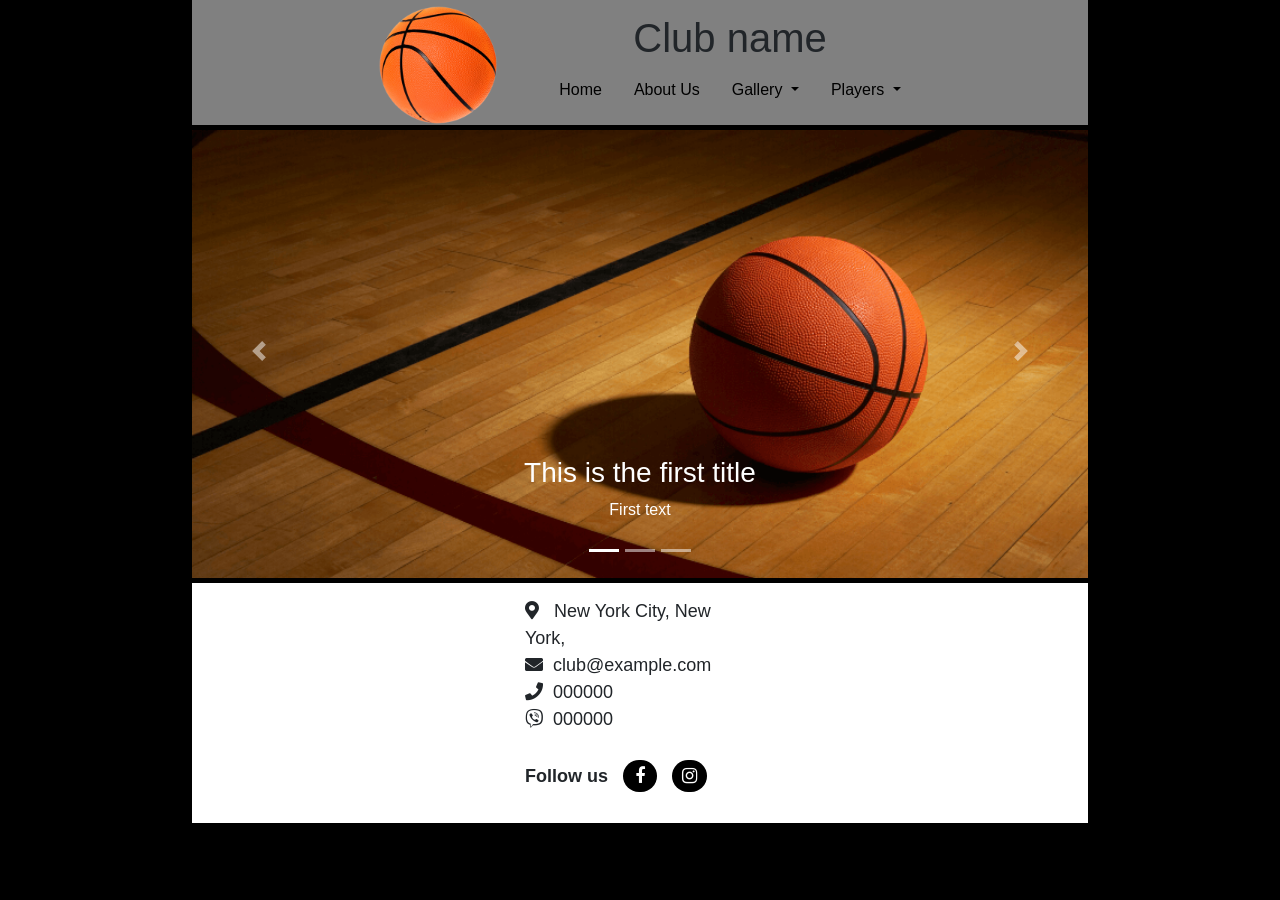
<file: index.html>
<!DOCTYPE html
  PUBLIC "-//W3C//DTD XHTML 1.0 Transitional//EN" "http://www.w3.org/TR/xhtml1/DTD/xhtml1-transitional.dtd">
<html>

<head>
  <meta http-equiv="Content-Type" content="text/html;charset=ISO-8859-1" />
  <!--ocita sva slova sem c i c pa za veliko c mozemo koristiti &Ccaron; a za malo &ccaron;
     za veliko c   &Cacute a za malo  &cacute;-->

  <title>Home</title>
  <link href="style/index.css" rel="stylesheet" type="text/css" />
  <link href="style/footer1.css" rel="stylesheet" type="text/css" />
  <meta name="viewport" content="width=device-width, initial-scale=1.0" />

  <!-- Add icon library -->
  <link rel="stylesheet" href="https://use.fontawesome.com/releases/v5.6.1/css/all.css"
    integrit"sha384-gfdkjb5BdAXd+lj+gudLWI+BXq4IuLW5IT+brZEZsLFm++aCMlF1V92rMkPaX4PP"=integrit"sha384-gfdkjb5BdAXd+lj+gudLWI+BXq4IuLW5IT+brZEZsLFm++aCMlF1V92rMkPaX4PP"
    crossorigin="anonymous" />

  <!--for facebook,instagram icon -->
  <link rel="stylesheet" href="https://cdnjs.cloudflare.com/ajax/libs/font-awesome/4.7.0/css/font-awesome.min.css" />


  <link rel="stylesheet" href="https://stackpath.bootstrapcdn.com/bootstrap/4.3.1/css/bootstrap.min.css"
    integrity="sha384-ggOyR0iXCbMQv3Xipma34MD+dH/1fQ784/j6cY/iJTQUOhcWr7x9JvoRxT2MZw1T" crossorigin="anonymous">
  <script src="https://code.jquery.com/jquery-3.3.1.slim.min.js"
    integrity="sha384-q8i/X+965DzO0rT7abK41JStQIAqVgRVzpbzo5smXKp4YfRvH+8abtTE1Pi6jizo"
    crossorigin="anonymous"></script>
  <script src="https://cdnjs.cloudflare.com/ajax/libs/popper.js/1.14.7/umd/popper.min.js"
    integrity="sha384-UO2eT0CpHqdSJQ6hJty5KVphtPhzWj9WO1clHTMGa3JDZwrnQq4sF86dIHNDz0W1"
    crossorigin="anonymous"></script>
  <script src="https://stackpath.bootstrapcdn.com/bootstrap/4.3.1/js/bootstrap.min.js"
    integrity="sha384-JjSmVgyd0p3pXB1rRibZUAYoIIy6OrQ6VrjIEaFf/nJGzIxFDsf4x0xIM+B07jRM"
    crossorigin="anonymous"></script>
  <script src="../js/gallery.js"></script>
  <script src="../js/navLinks.js"></script>

</head>

<body>
  <div class="main">

    <div class="container1">
      <div class="container">
      <div class="row justify-content-md-center">
        <div class="col-md-auto">
          <div class="logo">
              <img src="images/LOGO.png">
            </div>
          </div>
          <div class="col-md-auto" id="navbar">
            <h1>Club name</h1>
            <ul class="nav ">
              <li class="nav-item">
                <a class="nav-link " href="#"> Home </a>
              </li>
              <li class="nav-item">
                <a class="nav-link" href="html/contact.html"> About Us</a>
              </li>
              
              <li class="nav-item dropdown">
                <a class="nav-link dropdown-toggle" data-toggle="dropdown" href="#" role="button" aria-haspopup="true"
                  aria-expanded="false"> Gallery </a>
                <div class="dropdown-menu">
                  <a class="dropdown-item" href="html/foto_gallery.html">Foto Gallery</a>
                  <a class="dropdown-item" href="html/video_gallery.html">Video Gallery</a>
                </div>
              </li>
             
              <li class="nav-item dropdown">
                <a class="nav-link dropdown-toggle" data-toggle="dropdown" href="#" role="button" aria-haspopup="true"
                  aria-expanded="false"> Players </a>
                <div class="dropdown-menu">
                  <a class="dropdown-item" href="html/teams/pioneers.html">Pioneers</a>
                  <a class="dropdown-item" href="html/teams/cadets.html">Cadets</a>
                  <a class="dropdown-item" href="html/teams/juniors.html">Juniors</a>
                  <a class="dropdown-item" href="html/teams/seniors.html">Seniors</a>
                </div>
              </li>
            </ul>
          </div>
        </div>
    </div>
    </div>


<div class="containerForMobile">
<nav class="navbar navbar-dark  indigo darken-2">

  <div class="logoForMobile">
            <img src ="images/LOGO.png">
          </div>
          <div class="title">
            <h1>Club</h1>
          </div>

  <button class="navbar-toggler third-button" type="button" data-toggle="collapse" data-target="#navbarSupportedContent22"
    aria-controls="navbarSupportedContent22" aria-expanded="false" aria-label="Toggle navigation">
    <div class="animated-icon3"><span></span><span></span><span></span></div>
  </button>
  <div class="collapse navbar-collapse" id="navbarSupportedContent22">
    <ul class="navbar-nav mr-auto">
      <li class="nav-item active">
        <a class="nav-link" href="#"> Home </span></a>
      </li>
      <li class="nav-item">
        <a class="nav-link" href="html/contact.html">About Us </a>
      </li>
      
      <li class="nav-item">
        <a class="nav-link"  id ="galleryLink" href="#"> Gallery </a>
            <div id="links">      
              <a class="nav-link" href="html/foto_gallery.html">&nbsp;&nbsp;&nbsp;&nbsp;&nbsp;&nbsp;Foto Gallery</a>     
              <a class="nav-link" href="html/video_gallery.html">&nbsp;&nbsp;&nbsp;&nbsp;&nbsp;&nbsp;Video Gallery</a>
          </div>
      </li>
     
      <li class="nav-item">
        <a class="nav-link"  id ="teamsLink" href="#"> Players </a>
            <div id="teams">      
              <a class="nav-link" href="html/teams/pioneers.html">&nbsp;&nbsp;&nbsp;&nbsp;&nbsp;&nbsp;Pioneers</a>     
              <a class="nav-link" href="html/teams/cadets.html">&nbsp;&nbsp;&nbsp;&nbsp;&nbsp;&nbsp;Cadets</a>
              <a class="nav-link" href="html/teams/juniors.html">&nbsp;&nbsp;&nbsp;&nbsp;&nbsp;&nbsp;Juniors</a>
              <a class="nav-link" href="html/teams/seniors.html">&nbsp;&nbsp;&nbsp;&nbsp;&nbsp;&nbsp;Seniors</a>
          </div>
      </li>
    </ul>
</div>
</nav>

</div>

 <div id="slideshow">
  <div id="carousel-example-2" class="carousel slide carousel-fade z-depth-1-half" data-ride="carousel">
      <ol class="carousel-indicators">
        <li data-target="#carousel-example-2" data-slide-to="0" class="active"></li>
        <li data-target="#carousel-example-2" data-slide-to="1"></li>
        <li data-target="#carousel-example-2" data-slide-to="2"></li>
      </ol>
      <div class="carousel-inner" role="listbox">
        <div class="carousel-item active">
          <div class="view">
            <img class="d-block w-100" src="images/slideShow/1.png"First slide">
            <div class="mask rgba-black-light"></div>
          </div>
          <div class="carousel-caption">
            <h3 class="h3-responsive">This is the first title</h3>
            <p>First text</p>
          </div>
        </div>
        <div class="carousel-item">
          <div class="view">
            <img class="d-block w-100" src="images/slideShow/2.jpg" alt="Second slide">
            <div class="mask rgba-black-light"></div>
          </div>
          <div class="carousel-caption">
            <h3 class="h3-responsive">Thir is the second title</h3>
            <p>Secondary text</p>
          </div>
        </div>
        <div class="carousel-item">
          <div class="view">
            <img class="d-block w-100" src="images/slideShow/3.jpg" alt="Third slide">
            <div class="mask rgba-black-light"></div>
          </div>
          <div class="carousel-caption">
            <h3 class="h3-responsive">This is the third title</h3>
            <p>Third text</p>
          </div>
        </div>
      </div>

      <a class="carousel-control-prev" href="#carousel-example-2" role="button" data-slide="prev">
        <span class="carousel-control-prev-icon" aria-hidden="true"></span>
        <span class="sr-only">Previous</span>
      </a>
      <a class="carousel-control-next" href="#carousel-example-2" role="button" data-slide="next">
        <span class="carousel-control-next-icon" aria-hidden="true"></span>
        <span class="sr-only">Next</span>
      </a>
    </div>
  </div> 

  <footer>
    <div id="data_in_footer">
      <i class="fas fa-map-marker-alt"></i>&nbsp;&nbsp; New York City, New York, <br />
      <i class="fas fa-envelope"></i>&nbsp; club@example.com <br />
      <i class="fas fa-phone"></i>&nbsp; 000000 <br />
      <i class="fab fa-viber"></i>&nbsp; 000000 <br />
      <br />
      <p>
        <b>Follow us</b>
        &nbsp;
          <a href="https://www.facebook.com/pg/FIBAWC/" class="fa fa-facebook" target="_blank"> </a> &nbsp;
          <a href="https://www.instagram.com/world_basketball_league" class="fa fa-instagram" target="_blank"></a>
      </p>
  </div>  
</footer> 
</div>
</body>
</html>
</file>
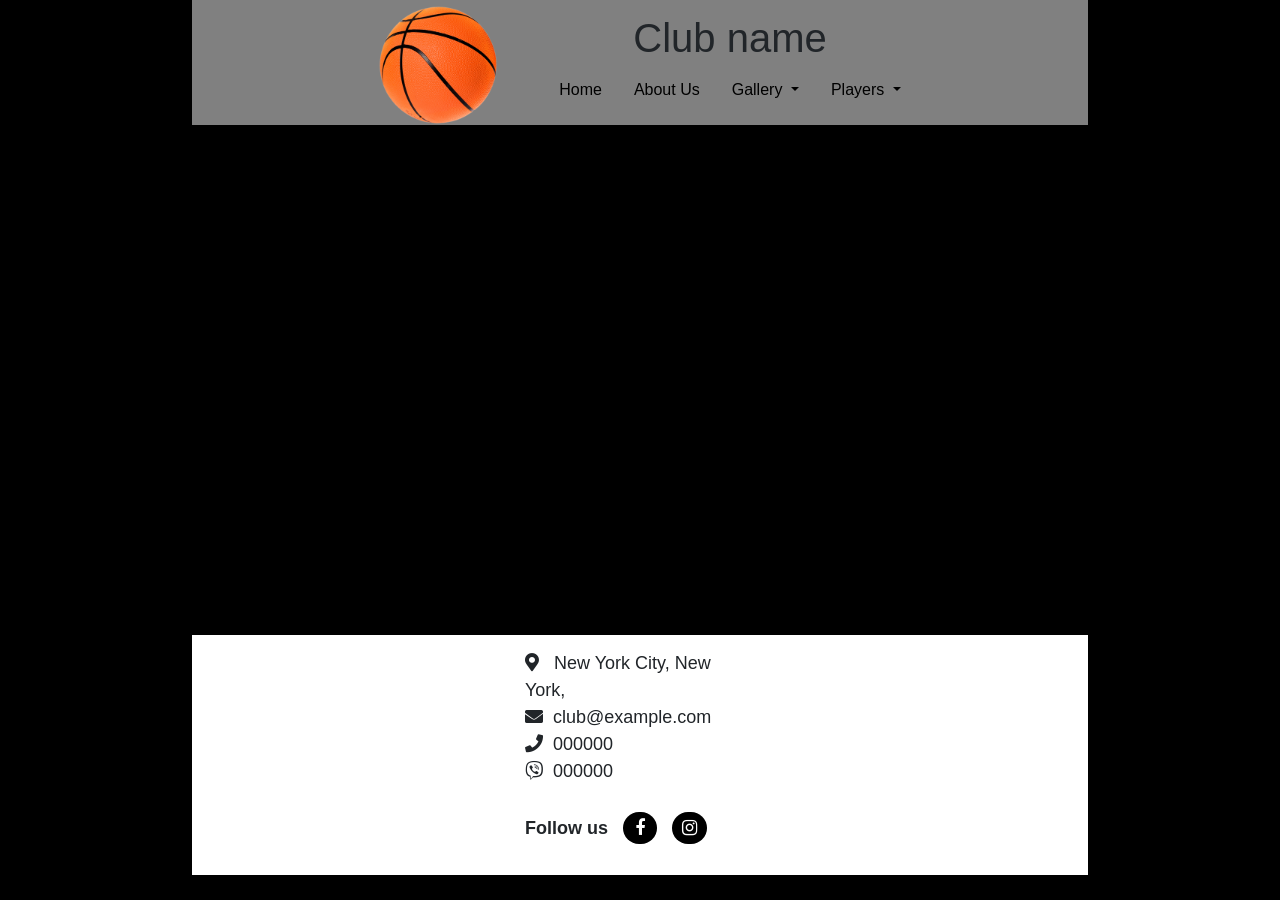
<file: html/contact.html>
<!DOCTYPE html
  PUBLIC "-//W3C//DTD XHTML 1.0 Transitional//EN" "http://www.w3.org/TR/xhtml1/DTD/xhtml1-transitional.dtd">
<html>

<head>
  <meta http-equiv="Content-Type" content="text/html;charset=ISO-8859-1" />
  <!--ocita sva slova sem c i c pa za veliko c mozemo koristiti &Ccaron; a za malo &ccaron;
     za veliko c   &Cacute a za malo  &cacute;-->

  <title>About Us</title>
  <link href="../style/contact.css" rel="stylesheet" type="text/css" />
  <link href="../style/index.css" rel="stylesheet" type="text/css" />
  <link href="../style/footer1.css" rel="stylesheet" type="text/css" />
  <meta name="viewport" content="width=device-width, initial-scale=1.0" />

  <!-- Add icon library -->
  <link rel="stylesheet" href="https://use.fontawesome.com/releases/v5.6.1/css/all.css"
    integrit"sha384-gfdkjb5BdAXd+lj+gudLWI+BXq4IuLW5IT+brZEZsLFm++aCMlF1V92rMkPaX4PP"=integrit"sha384-gfdkjb5BdAXd+lj+gudLWI+BXq4IuLW5IT+brZEZsLFm++aCMlF1V92rMkPaX4PP"
    crossorigin="anonymous" />

  <!--for facebook,instagram icon -->
  <link rel="stylesheet" href="https://cdnjs.cloudflare.com/ajax/libs/font-awesome/4.7.0/css/font-awesome.min.css" />


  <link rel="stylesheet" href="https://stackpath.bootstrapcdn.com/bootstrap/4.3.1/css/bootstrap.min.css"
    integrity="sha384-ggOyR0iXCbMQv3Xipma34MD+dH/1fQ784/j6cY/iJTQUOhcWr7x9JvoRxT2MZw1T" crossorigin="anonymous">
  <script src="https://code.jquery.com/jquery-3.3.1.slim.min.js"
    integrity="sha384-q8i/X+965DzO0rT7abK41JStQIAqVgRVzpbzo5smXKp4YfRvH+8abtTE1Pi6jizo"
    crossorigin="anonymous"></script>
  <script src="https://cdnjs.cloudflare.com/ajax/libs/popper.js/1.14.7/umd/popper.min.js"
    integrity="sha384-UO2eT0CpHqdSJQ6hJty5KVphtPhzWj9WO1clHTMGa3JDZwrnQq4sF86dIHNDz0W1"
    crossorigin="anonymous"></script>
  <script src="https://stackpath.bootstrapcdn.com/bootstrap/4.3.1/js/bootstrap.min.js"
    integrity="sha384-JjSmVgyd0p3pXB1rRibZUAYoIIy6OrQ6VrjIEaFf/nJGzIxFDsf4x0xIM+B07jRM"
    crossorigin="anonymous"></script>
  <script src="../js/gallery.js"></script>
  <script src="../js/navLinks.js"></script>


</head>

<body>
  <div class="main">

    <div class="container1">
      <div class="row justify-content-md-center">
        <div class="col-md-auto">
          <div class="logo">
            <img src="../images/LOGO.png">
          </div>
        </div>
        <div class="col-md-auto" id="navbar">
          <h1>Club name</h1>
          <ul class="nav ">
            <li class="nav-item">
              <a class="nav-link " href="../index.html"> Home </a>
            </li>
            <li class="nav-item">
              <a class="nav-link" href="contact.html"> About Us</a>
            </li>

            <li class="nav-item dropdown">
              <a class="nav-link dropdown-toggle" data-toggle="dropdown" href="#" role="button" aria-haspopup="true"
                aria-expanded="false"> Gallery </a>
              <div class="dropdown-menu">
                <a class="dropdown-item" href="foto_gallery.html">Foto Gallery</a>
                <a class="dropdown-item" href="video_gallery.html">Video Gallery</a>
              </div>
            </li>

            <li class="nav-item dropdown">
              <a class="nav-link dropdown-toggle" data-toggle="dropdown" href="#" role="button" aria-haspopup="true"
                aria-expanded="false"> Players </a>
              <div class="dropdown-menu">
                <a class="dropdown-item" href="teams/pioneers.html">Pioneers</a>
                <a class="dropdown-item" href="teams/cadets.html">Cadets</a>
                <a class="dropdown-item" href="teams/juniors.html">Juniors</a>
                <a class="dropdown-item" href="teams/seniors.html">Seniors</a>
              </div>
            </li>
          </ul>
        </div>
      </div>
    </div>

    <div class="containerForMobile">
      <nav class="navbar navbar-dark  indigo darken-2">

        <div class="logoForMobile">
          <img src="../images/LOGO.png">
        </div>
        <div class="title">
          <h1>Club</h1>
        </div>

        <button class="navbar-toggler third-button" type="button" data-toggle="collapse"
          data-target="#navbarSupportedContent22" aria-controls="navbarSupportedContent22" aria-expanded="false"
          aria-label="Toggle navigation">
          <div class="animated-icon3"><span></span><span></span><span></span></div>
        </button>
        <div class="collapse navbar-collapse" id="navbarSupportedContent22">
          <ul class="navbar-nav mr-auto">
            <li class="nav-item active">
              <a class="nav-link" href="../index.html"> Home</a>
            </li>
            <li class="nav-item">
              <a class="nav-link" href="contact.html"> About Us <span class="sr-only">(current)</span></a>
            </li>

            <li class="nav-item">
              <a class="nav-link" id="galleryLink" href="#"> Gallery </a>
              <div id="links">
                <a class="nav-link" href="foto_gallery.html">&nbsp;&nbsp;&nbsp;&nbsp;&nbsp;&nbsp;Foto Gallery</a>
                <a class="nav-link" href="video_gallery.html">&nbsp;&nbsp;&nbsp;&nbsp;&nbsp;&nbsp;Video Gallery</a>
              </div>

            </li>

            <li class="nav-item">
              <a class="nav-link" id="teamsLink" href="#"> Players </a>
              <div id="teams">
                <a class="nav-link" href="teams/pioneers.html">&nbsp;&nbsp;&nbsp;&nbsp;&nbsp;&nbsp;Pioneers</a>
                <a class="nav-link" href="teams/cadets.html">&nbsp;&nbsp;&nbsp;&nbsp;&nbsp;&nbsp;Cadets</a>
                <a class="nav-link" href="teams/juniors.html">&nbsp;&nbsp;&nbsp;&nbsp;&nbsp;&nbsp;Juniors</a>
                <a class="nav-link" href="teams/seniors.html">&nbsp;&nbsp;&nbsp;&nbsp;&nbsp;&nbsp;Seniors</a>

              </div>
            </li>
          </ul>
        </div>
      </nav>
    </div>

    <div class="googleMap">
      <div id="map-container-google-1" class="z-depth-1-half map-container" style="height: 500px">
        <iframe src="https://maps.google.com/maps?q=manhatan&t=&z=13&ie=UTF8&iwloc=&output=embed" frameborder="0"
          style="border:0" allowfullscreen></iframe>
      </div>
    </div>


    <footer>
      <div id="data_in_footer">
        <i class="fas fa-map-marker-alt"></i>&nbsp;&nbsp; New York City, New York, <br />
        <i class="fas fa-envelope"></i>&nbsp; club@example.com <br />
        <i class="fas fa-phone"></i>&nbsp; 000000 <br />
        <i class="fab fa-viber"></i>&nbsp; 000000 <br />
        <br />
        <p>
          <b>Follow us</b>
          &nbsp;
          <a href="https://www.facebook.com/pg/FIBAWC/" class="fa fa-facebook" target="_blank"> </a> &nbsp;
          <a href="https://www.instagram.com/world_basketball_league" class="fa fa-instagram" target="_blank"></a>
        </p>
    </div>  
  </footer> 
  </div>
  </body>
  </html>
</file>
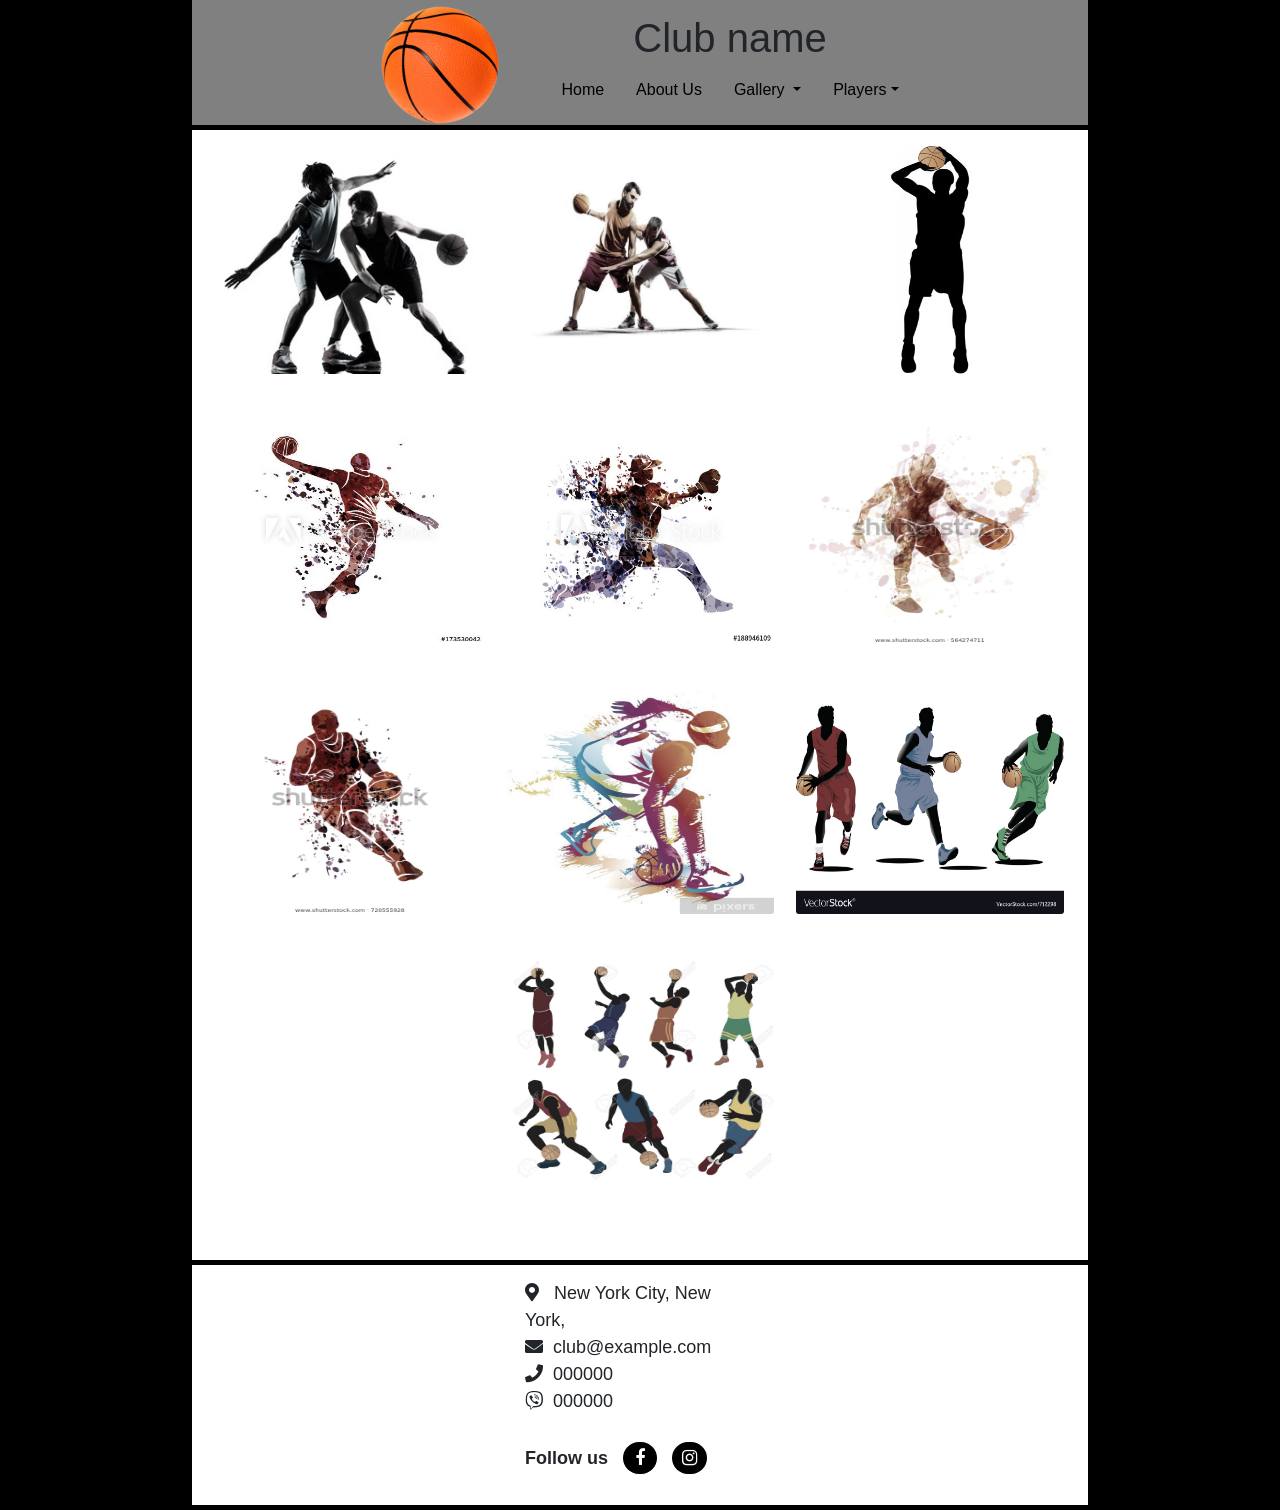
<file: html/foto_gallery.html>
<!DOCTYPE html
  PUBLIC "-//W3C//DTD XHTML 1.0 Transitional//EN" "http://www.w3.org/TR/xhtml1/DTD/xhtml1-transitional.dtd">
<html>

<head>
  <meta http-equiv="Content-Type" content="text/html;charset=ISO-8859-1" />
  <!--ocita sva slova sem c i c pa za veliko c mozemo koristiti &Ccaron; a za malo &ccaron;
     za veliko c   &Cacute a za malo  &cacute;-->

  <title>Foto Gallery</title>
  <link href="../style/foto_gallery.css" rel="stylesheet" type="text/css" />
  <link href="../style/index.css" rel="stylesheet" type="text/css" />
  <link href="../style/footer1.css" rel="stylesheet" type="text/css" />
  <meta name="viewport" content="width=device-width, initial-scale=1.0" />
  <link href="../style/lightbox.min.css" rel="stylesheet" />
  <script src="../js/lightbox-plus-jquery.min.js"></script>
  <meta name="viewport" content="width=device-width, initial-scale=1.0">

  <!-- Add icon library -->
  <link rel="stylesheet" href="https://use.fontawesome.com/releases/v5.6.1/css/all.css"integrit"sha384-gfdkjb5BdAXd+lj+gudLWI+BXq4IuLW5IT+brZEZsLFm++aCMlF1V92rMkPaX4PP"=integrit"sha384-gfdkjb5BdAXd+lj+gudLWI+BXq4IuLW5IT+brZEZsLFm++aCMlF1V92rMkPaX4PP"crossorigin="anonymous" />

  <!--for facebook,instagram icon -->
  <link rel="stylesheet" href="https://cdnjs.cloudflare.com/ajax/libs/font-awesome/4.7.0/css/font-awesome.min.css" />


  <link rel="stylesheet" href="https://stackpath.bootstrapcdn.com/bootstrap/4.3.1/css/bootstrap.min.css"
    integrity="sha384-ggOyR0iXCbMQv3Xipma34MD+dH/1fQ784/j6cY/iJTQUOhcWr7x9JvoRxT2MZw1T" crossorigin="anonymous">
  <script src="https://code.jquery.com/jquery-3.3.1.slim.min.js"
    integrity="sha384-q8i/X+965DzO0rT7abK41JStQIAqVgRVzpbzo5smXKp4YfRvH+8abtTE1Pi6jizo"
    crossorigin="anonymous"></script>
  <script src="https://cdnjs.cloudflare.com/ajax/libs/popper.js/1.14.7/umd/popper.min.js"
    integrity="sha384-UO2eT0CpHqdSJQ6hJty5KVphtPhzWj9WO1clHTMGa3JDZwrnQq4sF86dIHNDz0W1"
    crossorigin="anonymous"></script>
  <script src="https://stackpath.bootstrapcdn.com/bootstrap/4.3.1/js/bootstrap.min.js"
    integrity="sha384-JjSmVgyd0p3pXB1rRibZUAYoIIy6OrQ6VrjIEaFf/nJGzIxFDsf4x0xIM+B07jRM"
    crossorigin="anonymous"></script>
  <script src="../js/gallery.js"></script>
  <script src="../js/navLinks.js"></script>


</head>

<body>
  <div class="main">

    <div class="container1">
      <div class="container">
        <div class="row justify-content-md-center">
          <div class="col-md-auto">
            <div class="logo">
              <img src="../images/LOGO.png">
            </div>
          </div>
          <div class="col-md-auto" id="navbar">
            <h1>Club name</h1>
            <ul class="nav ">
              <li class="nav-item">
                <a class="nav-link " href="../index.html"> Home </a>
              </li>
              <li class="nav-item">
                <a class="nav-link" href="contact.html"> About Us</a>
              </li>
             
              <li class="nav-item dropdown">
                <a class="nav-link dropdown-toggle" data-toggle="dropdown" href="#" role="button" aria-haspopup="true"
                  aria-expanded="false"> Gallery </a>
                <div class="dropdown-menu">
                  <a class="dropdown-item" href="#">Foto Gallery</a>
                  <a class="dropdown-item" href="video_gallery.html">Video Gallery</a>
                </div>
              </li>
             
              <li class="nav-item dropdown">
                <a class="nav-link dropdown-toggle" data-toggle="dropdown" href="#" role="button" aria-haspopup="true"
                  aria-expanded="false"> Players</a>
                <div class="dropdown-menu">
                  <a class="dropdown-item" href="teams/pioneers.html">Pioneers</a>
                  <a class="dropdown-item" href="teams/cadets.html">Cadets</a>
                  <a class="dropdown-item" href="teams/juniors.html">Juniors</a>
                  <a class="dropdown-item" href="teams/seniors.html">Seniors</a>
                </div>
              </li>
            </ul>
          </div>
        </div>
    </div>
  </div>
    <div class="containerForMobile">
      <nav class="navbar navbar-dark  indigo darken-2">

        <div class="logoForMobile">
          <img src="../images/LOGO.png">
        </div>
        <div class="title">
          <h1>Club</h1>
        </div>

        <button class="navbar-toggler third-button" type="button" data-toggle="collapse"
          data-target="#navbarSupportedContent22" aria-controls="navbarSupportedContent22" aria-expanded="false"
          aria-label="Toggle navigation">
          <div class="animated-icon3"><span></span><span></span><span></span></div>
        </button>
        <div class="collapse navbar-collapse" id="navbarSupportedContent22">
          <ul class="navbar-nav mr-auto">
            <li class="nav-item active">
              <a class="nav-link" href="../index.html"> Home </a>
            </li>
            <li class="nav-item">
              <a class="nav-link" href="contact.html"> About Us</a>
            </li>
            
            <li class="nav-item">
              <a class="nav-link" id="galleryLink" href="#"> Gallery </a>
              <div id="links">
                <a class="nav-link" href="#">&nbsp;&nbsp;&nbsp;&nbsp;&nbsp;&nbsp;Foto Gallery<span class="sr-only">(current)</span></a>
                <a class="nav-link" href="video_gallery.html">&nbsp;&nbsp;&nbsp;&nbsp;&nbsp;&nbsp;Video Gallery</a>
              </div>

            </li>
           
            <li class="nav-item">
              <a class="nav-link" id="teamsLink" href="#"> Players </a>
              <div id="teams">
                <a class="nav-link" href="teams/pioneers.html">&nbsp;&nbsp;&nbsp;&nbsp;&nbsp;&nbsp;Pioneers</a>
                <a class="nav-link" href="teams/cadets.html">&nbsp;&nbsp;&nbsp;&nbsp;&nbsp;&nbsp;Cadets</a>
                <a class="nav-link" href="teams/juniors.html">&nbsp;&nbsp;&nbsp;&nbsp;&nbsp;&nbsp;Juniors</a>
                <a class="nav-link" href="teams/seniors.html">&nbsp;&nbsp;&nbsp;&nbsp;&nbsp;&nbsp;Seniors</a>

              </div>
            </li>
          </ul>
        </div>
      </nav>
    </div>

     <div class="flexContainer">
      <div>
        <a href="../images/gallery/photo1.jpg" data-lightbox="mygallery" data-title="description">
          <img src="../images/gallery/photo1.jpg" /></a>
      </div>

      <div>
        <a href="../images/gallery/photo2.jpg" data-lightbox="mygallery" data-title="description">
          <img src="../images/gallery/photo2.jpg" /></a>
      </div>

      <div>
        <a href="../images/gallery/photo3.jpeg" data-lightbox="mygallery" data-title="description">
          <img src="../images/gallery/photo3.jpeg" /></a>
      </div>

      <div>
        <a href="../images/gallery/photo4.jpg" data-lightbox="mygallery" data-title="description"><img
            src="../images/gallery/photo4.jpg" /></a>
      </div>

      <div>
        <a href="../images/gallery/photo5.jpg" data-lightbox="mygallery" data-title="description"><img
            src="../images/gallery/photo5.jpg" /></a>
      </div>

      <div>
        <a href="../images/gallery/photo6.webp" data-lightbox="mygallery" data-title="description"><img
            src="../images/gallery/photo6.webp" /></a>
      </div>

      <div>
        <a href="../images/gallery/photo7.webp" data-lightbox="mygallery" data-title="description"><img
            src="../images/gallery/photo7.webp" /></a>
      </div>

   

      <div>
        <a href="../images/gallery/photo8.jpg" data-lightbox="mygallery" data-title="description"><img
            src="../images/gallery/photo8.jpg" /></a>
      </div>

      <div>
        <a href="../images/gallery/photo9." data-lightbox="mygallery" data-title="description"><img
            src="../images/gallery/photo9.jpg" /></a>
      </div>

      <div>
        <a href="../images/gallery/photo10.jpg" data-lightbox="mygallery" data-title="description">
          <img src="../images/gallery/photo10.jpg" /></a>
      </div>

    </div>

    <footer>
      <div id="data_in_footer">
        <i class="fas fa-map-marker-alt"></i>&nbsp;&nbsp; New York City, New York, <br />
        <i class="fas fa-envelope"></i>&nbsp; club@example.com <br />
        <i class="fas fa-phone"></i>&nbsp; 000000 <br />
        <i class="fab fa-viber"></i>&nbsp; 000000 <br />
        <br />
        <p>
          <b>Follow us</b>
          &nbsp;
          <a href="https://www.facebook.com/pg/FIBAWC/" class="fa fa-facebook" target="_blank"> </a> &nbsp;
          <a href="https://www.instagram.com/world_basketball_league" class="fa fa-instagram" target="_blank"></a>
        </p>
    </div>  
  </footer> 
  </div>
  </body>
  </html>
</file>
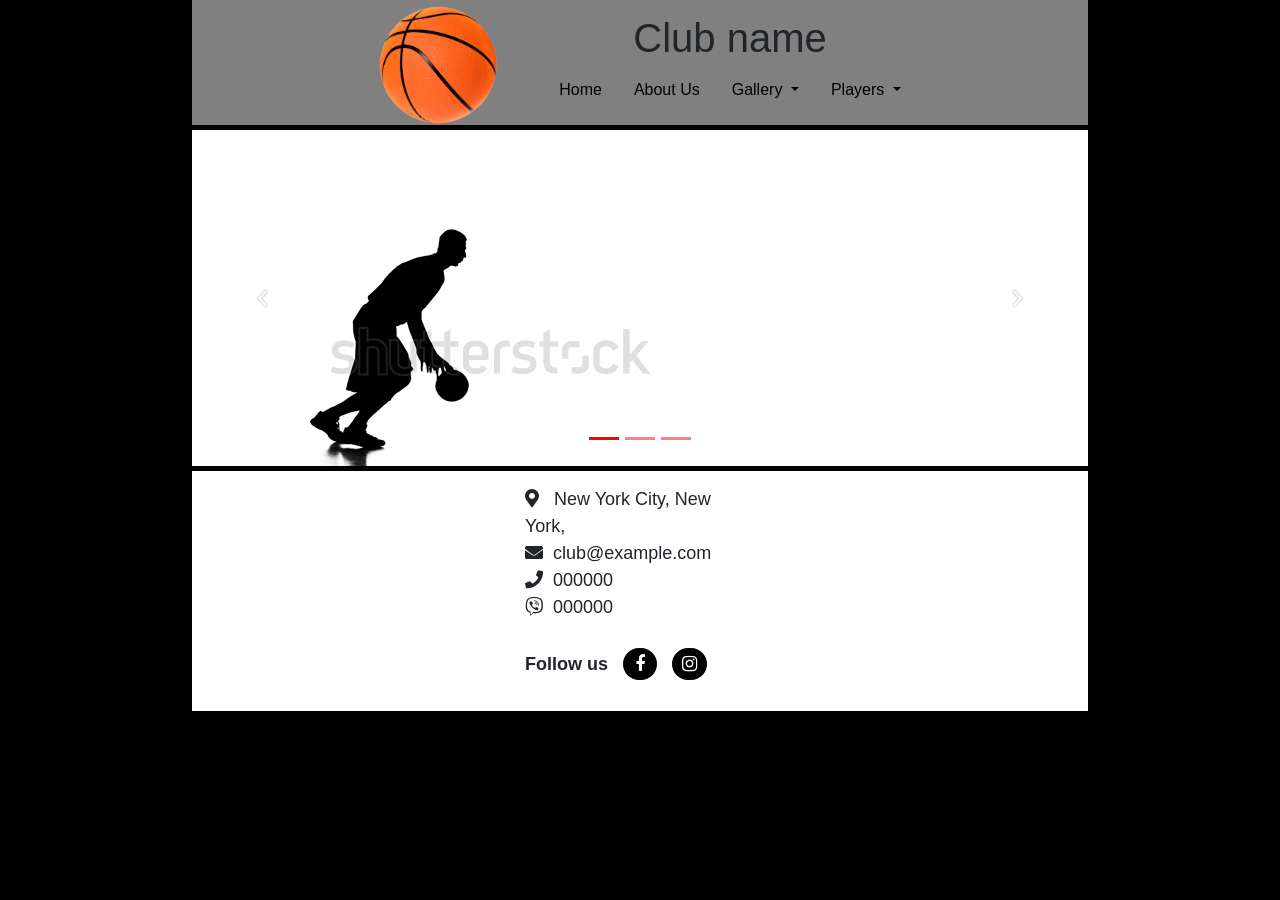
<file: html/video_gallery.html>
<!DOCTYPE html
  PUBLIC "-//W3C//DTD XHTML 1.0 Transitional//EN" "http://www.w3.org/TR/xhtml1/DTD/xhtml1-transitional.dtd">
<html>

<head>
  <meta http-equiv="Content-Type" content="text/html;charset=ISO-8859-1" />
  <!--ocita sva slova sem c i c pa za veliko c mozemo koristiti &Ccaron; a za malo &ccaron;
     za veliko c   &Cacute a za malo  &cacute;-->

  <title>Video Gallery</title>
  <link href="../style/video_gallery.css" rel="stylesheet" type="text/css" />
  <link href="../style/index.css" rel="stylesheet" type="text/css" />
  <link href="../style/footer1.css" rel="stylesheet" type="text/css" />
  <link href="../../style/lightbox.min.css" rel="stylesheet" />
  <script src="../../js/lightbox-plus-jquery.min.js"></script>
  <meta name="viewport" content="width=device-width, initial-scale=1.0" />

  <!-- Add icon library -->
  <link rel="stylesheet" href="https://use.fontawesome.com/releases/v5.6.1/css/all.css"
    integrit"sha384-gfdkjb5BdAXd+lj+gudLWI+BXq4IuLW5IT+brZEZsLFm++aCMlF1V92rMkPaX4PP"=integrit"sha384-gfdkjb5BdAXd+lj+gudLWI+BXq4IuLW5IT+brZEZsLFm++aCMlF1V92rMkPaX4PP"
    crossorigin="anonymous" />

  <!--for facebook,instagram icon -->
  <link rel="stylesheet" href="https://cdnjs.cloudflare.com/ajax/libs/font-awesome/4.7.0/css/font-awesome.min.css" />


  <link rel="stylesheet" href="https://stackpath.bootstrapcdn.com/bootstrap/4.3.1/css/bootstrap.min.css"
    integrity="sha384-ggOyR0iXCbMQv3Xipma34MD+dH/1fQ784/j6cY/iJTQUOhcWr7x9JvoRxT2MZw1T" crossorigin="anonymous">
  <script src="https://code.jquery.com/jquery-3.3.1.slim.min.js"
    integrity="sha384-q8i/X+965DzO0rT7abK41JStQIAqVgRVzpbzo5smXKp4YfRvH+8abtTE1Pi6jizo"
    crossorigin="anonymous"></script>
  <script src="https://cdnjs.cloudflare.com/ajax/libs/popper.js/1.14.7/umd/popper.min.js"
    integrity="sha384-UO2eT0CpHqdSJQ6hJty5KVphtPhzWj9WO1clHTMGa3JDZwrnQq4sF86dIHNDz0W1"
    crossorigin="anonymous"></script>
  <script src="https://stackpath.bootstrapcdn.com/bootstrap/4.3.1/js/bootstrap.min.js"
    integrity="sha384-JjSmVgyd0p3pXB1rRibZUAYoIIy6OrQ6VrjIEaFf/nJGzIxFDsf4x0xIM+B07jRM"
    crossorigin="anonymous"></script>
  <script src="../js/gallery.js"></script>
  <script src="../js/navLinks.js"></script>


</head>

<body>
  <div class="main">
    <div class="container1">
      <div class="container">
        <div class="row justify-content-md-center">
          <div class="col-md-auto">
            <div class="logo">
              <img src="../images/LOGO.png">
            </div>
          </div>
          <div class="col-md-auto" id="navbar">
            <h1>Club name</h1>
            <ul class="nav ">
              <li class="nav-item">
                <a class="nav-link " href="../index.html"> Home </a>
              </li>
              <li class="nav-item">
                <a class="nav-link" href="contact.html"> About Us</a>
              </li>
             
              <li class="nav-item dropdown">
                <a class="nav-link dropdown-toggle" data-toggle="dropdown" href="#" role="button" aria-haspopup="true"
                  aria-expanded="false"> Gallery </a>
                <div class="dropdown-menu">
                  <a class="dropdown-item" href="foto_gallery.html">Foto Gallery</a>
                  <a class="dropdown-item" href="#">Video Gallery</a>
                </div>
              </li>
              
              <li class="nav-item dropdown">
                <a class="nav-link dropdown-toggle" data-toggle="dropdown" href="#" role="button" aria-haspopup="true"
                  aria-expanded="false"> Players </a>
                <div class="dropdown-menu">
                  <a class="dropdown-item" href="teams/pioneers.html">Pioneers</a>
                  <a class="dropdown-item" href="teams/cadets.html">Cadets</a>
                  <a class="dropdown-item" href="teams/juniors.html">Juniors</a>
                  <a class="dropdown-item" href="teams/seniors.html">Seniors</a>
                </div>
              </li>
            </ul>
          </div>
        </div>
    </div>
    </div>

    <div class="containerForMobile">
      <nav class="navbar navbar-dark  indigo darken-2">
        <div class="logoForMobile">
          <img src="../images/LOGO.png">
        </div>
        <div class="title">
          <h1>Club</h1>
        </div>
        <button class="navbar-toggler third-button" type="button" data-toggle="collapse"
          data-target="#navbarSupportedContent22" aria-controls="navbarSupportedContent22" aria-expanded="false"
          aria-label="Toggle navigation">
          <div class="animated-icon3"><span></span><span></span><span></span></div>
        </button>
        <div class="collapse navbar-collapse" id="navbarSupportedContent22">
          <ul class="navbar-nav mr-auto">
            <li class="nav-item active">
              <a class="nav-link" href="../index.html"> Home </a>
            </li>
            <li class="nav-item">
              <a class="nav-link" href="contact.html"> About Us</a>
            </li>
           
            <li class="nav-item">
              <a class="nav-link" id="galleryLink" href="#"> Gallery </a>
              <div id="links">
                <a class="nav-link" href="foto_gallery.html">&nbsp;&nbsp;&nbsp;&nbsp;&nbsp;&nbsp;Foto Gallery</a>
                <a class="nav-link" href="#">&nbsp;&nbsp;&nbsp;&nbsp;&nbsp;&nbsp;Video Gallery <span class="sr-only">(current)</span></a>
              </div>
            </li>
          
            <li class="nav-item">
              <a class="nav-link" id="teamsLink" href="#"> Players </a>
              <div id="teams">
                <a class="nav-link" href="teams/pioneers.html">&nbsp;&nbsp;&nbsp;&nbsp;&nbsp;&nbsp;Pioneers</a>
                <a class="nav-link" href="teams/cadets.html">&nbsp;&nbsp;&nbsp;&nbsp;&nbsp;&nbsp;Cadets</a>
                <a class="nav-link" href="teams/juniors.html">&nbsp;&nbsp;&nbsp;&nbsp;&nbsp;&nbsp;Juniors</a>
                <a class="nav-link" href="teams/seniors.html">&nbsp;&nbsp;&nbsp;&nbsp;&nbsp;&nbsp;Seniors</a>
              </div>
            </li>
          </ul>
        </div>
      </nav>
    </div>

     <div class="videoDiv">
      <div id="video-carousel-example" class="carousel slide carousel-fade" data-ride="carousel">
        <ol class="carousel-indicators">
          <li data-target="#video-carousel-example" data-slide-to="0" class="active"></li>
          <li data-target="#video-carousel-example" data-slide-to="1"></li>
          <li data-target="#video-carousel-example" data-slide-to="2"></li>
        </ol>
        <div class="carousel-inner" role="listbox">
          <div class="carousel-item active">
            <video class="video-fluid" autoplay loop muted>
              <source src="../images/videos/video1.webm" type="video/mp4" />
            </video>
          </div>
          <div class="carousel-item">
            <video class="video-fluid" autoplay loop muted>
              <source src="../images/videos/video2.webm" type="video/mp4" />
            </video>
          </div>
          <div class="carousel-item">
            <video class="video-fluid" autoplay loop muted>
              <source src="../images/videos/video3.webm" type="video/mp4" />
            </video>
          </div> 
        </div>
        <a class="carousel-control-prev" href="#video-carousel-example" role="button" data-slide="prev">
          <span class="carousel-control-prev-icon" aria-hidden="true"></span>
          <span class="sr-only">Previous</span>
        </a>
        <a class="carousel-control-next" href="#video-carousel-example" role="button" data-slide="next">
          <span class="carousel-control-next-icon" aria-hidden="true"></span>
          <span class="sr-only">Next</span>
        </a>
      </div>
    </div>

    <footer>
      <div id="data_in_footer">
        <i class="fas fa-map-marker-alt"></i>&nbsp;&nbsp; New York City, New York, <br />
        <i class="fas fa-envelope"></i>&nbsp; club@example.com <br />
        <i class="fas fa-phone"></i>&nbsp; 000000 <br />
        <i class="fab fa-viber"></i>&nbsp; 000000 <br />
        <br />
        <p>
            <b>Follow us</b>
            &nbsp;
            <a href="https://www.facebook.com/pg/FIBAWC/" class="fa fa-facebook" target="_blank"> </a> &nbsp;
            <a href="https://www.instagram.com/world_basketball_league" class="fa fa-instagram" target="_blank"></a>
        </p>
    </div>  
  </footer> 
  </div>
  </body>
  </html>
</file>
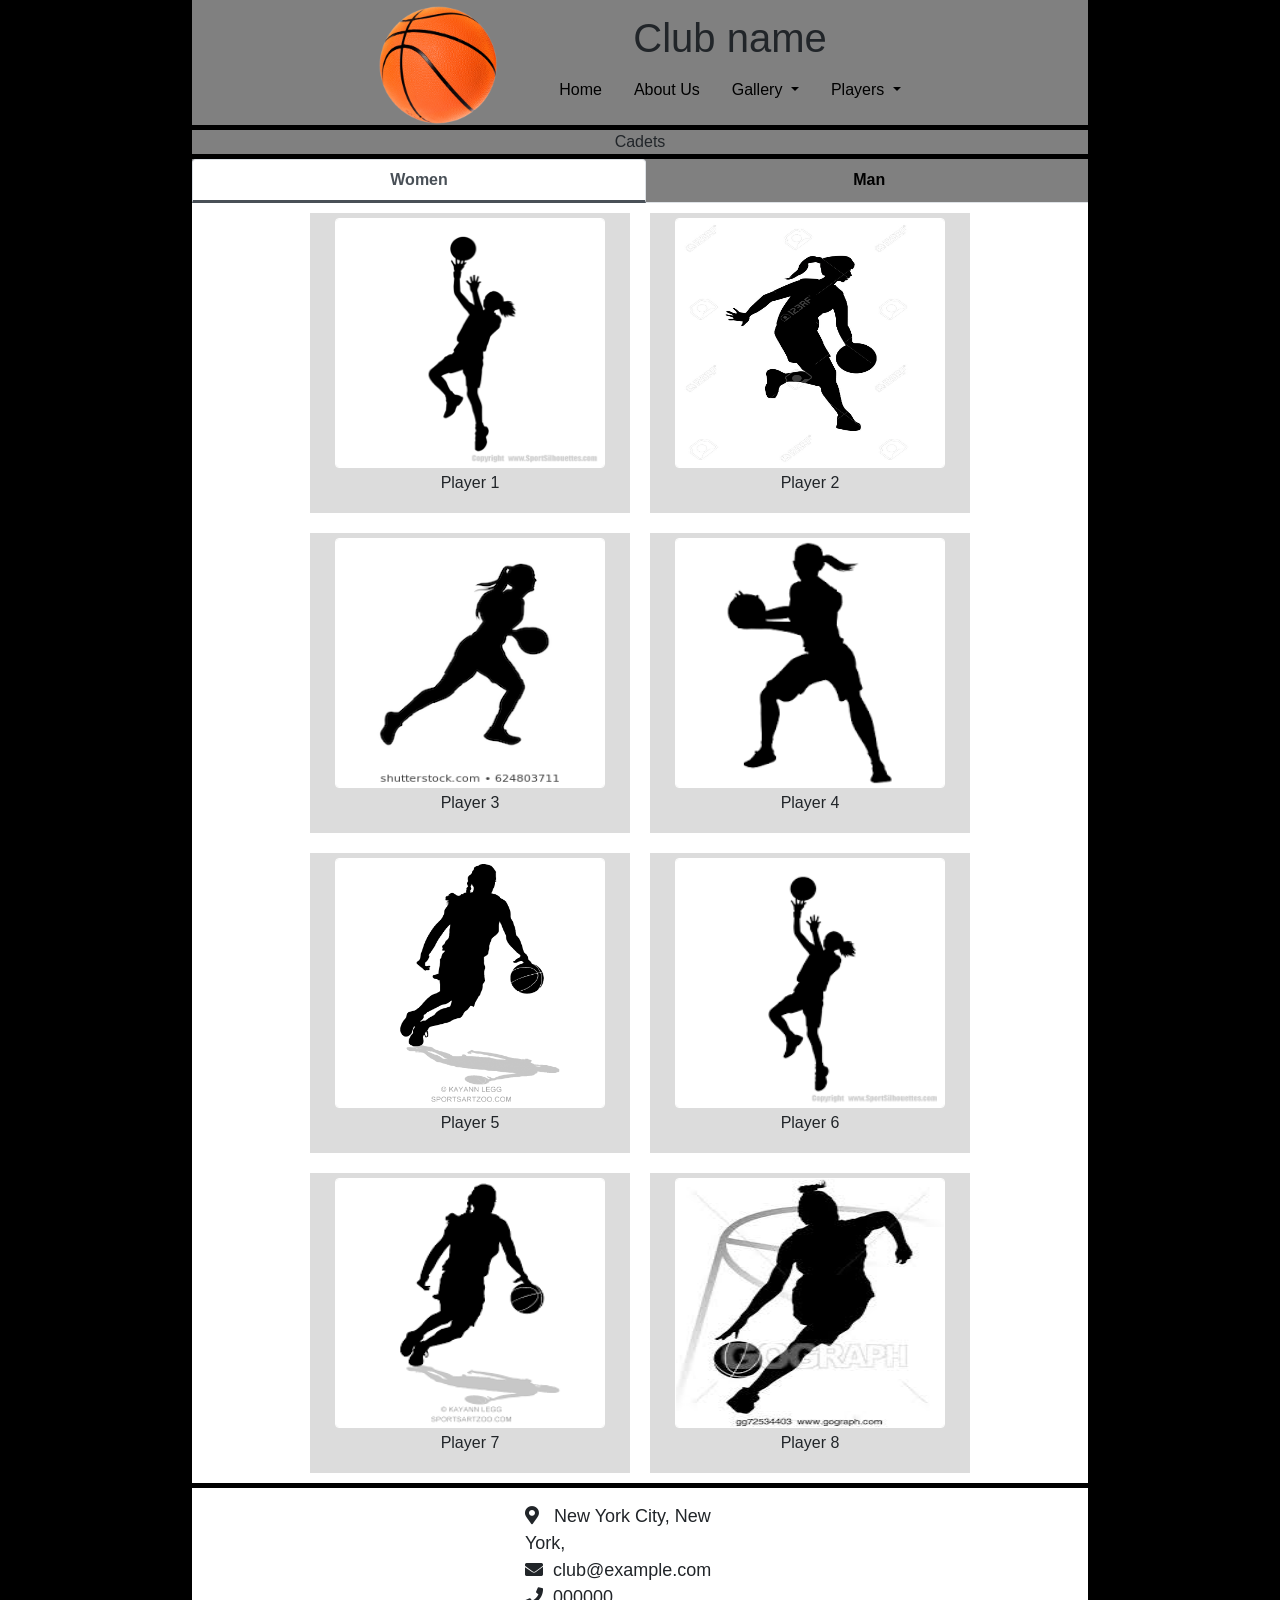
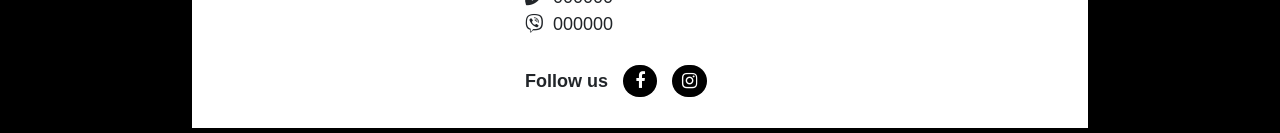
<file: html/Teams/cadets.html>
<!DOCTYPE html
  PUBLIC "-//W3C//DTD XHTML 1.0 Transitional//EN" "http://www.w3.org/TR/xhtml1/DTD/xhtml1-transitional.dtd">
<html>

<head>
  <meta http-equiv="Content-Type" content="text/html;charset=ISO-8859-1" />
  <!--ocita sva slova sem c i c pa za veliko c mozemo koristiti &Ccaron; a za malo &ccaron;
     za veliko c   &Cacute a za malo  &cacute;-->

  <title>Cadets</title>
  <link href="../../style/index.css" rel="stylesheet" type="text/css" />
  <link href="../../style/teams.css" rel="stylesheet" type="text/css" />
  <link href="../../style/footer1.css" rel="stylesheet" type="text/css" />
  <link href="../../style/teams.css" rel="stylesheet" type="text/css" />
  <link href="../../style/lightbox.min.css" rel="stylesheet" />
  <script src="../../js/lightbox-plus-jquery.min.js"></script>
  <meta name="viewport" content="width=device-width, initial-scale=1.0" />

  <!-- Add icon library -->
  <link rel="stylesheet" href="https://use.fontawesome.com/releases/v5.6.1/css/all.css"
    integrit"sha384-gfdkjb5BdAXd+lj+gudLWI+BXq4IuLW5IT+brZEZsLFm++aCMlF1V92rMkPaX4PP"=integrit"sha384-gfdkjb5BdAXd+lj+gudLWI+BXq4IuLW5IT+brZEZsLFm++aCMlF1V92rMkPaX4PP"
    crossorigin="anonymous" />

  <!--for facebook,instagram icon -->
  <link rel="stylesheet" href="https://cdnjs.cloudflare.com/ajax/libs/font-awesome/4.7.0/css/font-awesome.min.css" />


  <link rel="stylesheet" href="https://stackpath.bootstrapcdn.com/bootstrap/4.3.1/css/bootstrap.min.css"
    integrity="sha384-ggOyR0iXCbMQv3Xipma34MD+dH/1fQ784/j6cY/iJTQUOhcWr7x9JvoRxT2MZw1T" crossorigin="anonymous">
  <script src="https://code.jquery.com/jquery-3.3.1.slim.min.js"
    integrity="sha384-q8i/X+965DzO0rT7abK41JStQIAqVgRVzpbzo5smXKp4YfRvH+8abtTE1Pi6jizo"
    crossorigin="anonymous"></script>
  <script src="https://cdnjs.cloudflare.com/ajax/libs/popper.js/1.14.7/umd/popper.min.js"
    integrity="sha384-UO2eT0CpHqdSJQ6hJty5KVphtPhzWj9WO1clHTMGa3JDZwrnQq4sF86dIHNDz0W1"
    crossorigin="anonymous"></script>
  <script src="https://stackpath.bootstrapcdn.com/bootstrap/4.3.1/js/bootstrap.min.js"
    integrity="sha384-JjSmVgyd0p3pXB1rRibZUAYoIIy6OrQ6VrjIEaFf/nJGzIxFDsf4x0xIM+B07jRM"
    crossorigin="anonymous"></script>
  <script src="../../js/gallery.js"></script>
  <script src="../../js/navLinks.js"></script>

</head>

<body>
  <div class="main">

    <div class="container1">
        <div class="container">
        <div class="row justify-content-md-center">
          <div class="col-md-auto">
            <div class="logo">
              <img src="../../images/LOGO.png">
            </div>
          </div>
          <div class="col-md-auto" id="navbar">
            <h1>Club name</h1>
            <ul class="nav ">
              <li class="nav-item">
                <a class="nav-link " href="../../index.html"> Home </a>
              </li>
              <li class="nav-item">
                <a class="nav-link" href="../contact.html"> About Us </a>
              </li>
              <li class="nav-item dropdown">
                <a class="nav-link dropdown-toggle" data-toggle="dropdown" href="#" role="button" aria-haspopup="true"
                  aria-expanded="false"> Gallery </a>
                <div class="dropdown-menu">
                  <a class="dropdown-item" href="../foto_gallery.html">Foto Gallery</a>
                  <a class="dropdown-item" href="../video_gallery.html">Video Gallery</a>
                </div>
              </li>
             
              <li class="nav-item dropdown">
                <a class="nav-link dropdown-toggle" data-toggle="dropdown" href="#" role="button" aria-haspopup="true"
                  aria-expanded="false"> Players </a>
                <div class="dropdown-menu">
                  <a class="dropdown-item" href="pioneers.html"> Pioneers </a>
                  <a class="dropdown-item" href="#">Cadets</a>
                  <a class="dropdown-item" href="juniors.html">Juniors</a>
                  <a class="dropdown-item" href="seniors.html">Seniors</a>
                </div>
              </li>
            </ul>
          </div>
        </div>
    </div>
</div>
         
        <div class="containerForMobile">
            <nav class="navbar navbar-dark  indigo darken-2">

                <div class="logoForMobile">
                    <img src="../../images/LOGO.png">
                </div>
                <div class="title">
                    <h1>Club</h1>
                </div>
                <button class="navbar-toggler third-button" type="button" data-toggle="collapse"
                    data-target="#navbarSupportedContent22" aria-controls="navbarSupportedContent22"
                    aria-expanded="false" aria-label="Toggle navigation">
                    <div class="animated-icon3"><span></span><span></span><span></span></div>
                </button>
                <div class="collapse navbar-collapse" id="navbarSupportedContent22">
                    <ul class="navbar-nav mr-auto">
                        <li class="nav-item active">
                            <a class="nav-link" href="../../index.html"> Home <span
                                    class="sr-only">(current)</span></a>
                        </li>
                        <li class="nav-item">
                            <a class="nav-link" href="../contact.html"> About Us </a>
                        </li>

                        <li class="nav-item">
                            <a class="nav-link" id="galleryLink" href="#"> Gallery </a>
                            <div id="links">
                                <a class="nav-link" href="../foto_gallery.html">&nbsp;&nbsp;&nbsp;&nbsp;&nbsp;&nbsp;Foto
                                    Gallery</a>
                                <a class="nav-link"
                                    href="../video_gallery.html">&nbsp;&nbsp;&nbsp;&nbsp;&nbsp;&nbsp;Video Gallery</a>
                            </div>
                        </li>
                       
                        <li class="nav-item">
                            <a class="nav-link" id="teamsLink" href="#"> Players </a>
                            <div id="teams">
                                <a class="nav-link" href="pioneers.html">&nbsp;&nbsp;&nbsp;&nbsp;&nbsp;&nbsp;Pioneers</a>
                                <a class="nav-link" href="#">&nbsp;&nbsp;&nbsp;&nbsp;&nbsp;&nbsp;Cadets</a>
                                <a class="nav-link" href="juniors.html">&nbsp;&nbsp;&nbsp;&nbsp;&nbsp;&nbsp;Juniors</a>
                                <a class="nav-link" href="seniors.html">&nbsp;&nbsp;&nbsp;&nbsp;&nbsp;&nbsp;Seniors</a>
                            </div>
                        </li>
                    </ul>
                </div>
            </nav>
        </div>

        <div id = "name">Cadets</div>

        <section id="tabs" class="project-tab">
            <div class="imageContainer">
                <div class="row">
                    <div class="col-md-12">
                        <nav>
                            <div class="nav nav-tabs nav-fill" id="nav-tab" role="tablist">
                                <a class="nav-item nav-link active" id="nav-home-tab" data-toggle="tab" href="#nav-home" role="tab" aria-controls="nav-home" aria-selected="true">Women</a>
                                <a class="nav-item nav-link" id="nav-profile-tab" data-toggle="tab" href="#nav-profile" role="tab" aria-controls="nav-profile" aria-selected="false">&nbsp;&nbsp;Man&nbsp;</a>
                            </div>
                        </nav>
                        <div class="tab-content" id="nav-tabContent">
                            <div class="tab-pane fade show active" id="nav-home" role="tabpanel" aria-labelledby="nav-home-tab">
                                
                                <div class="flexContainer">
                                    <div>
                                        <a href="../../images/women/player1.gif" data-lightbox="mygallery" data-title="name"><img
                                                src="../../images/women/player1.gif" /></a>
                                        <h6>Player 1</h6>
                                    </div>
                        
                                    <div>
                                        <a href="../../images/women/player2.jpg" data-lightbox="mygallery" data-title="name"><img
                                                src="../../images/women/player2.jpg" /></a>
                                                <h6>Player 2</h6>
                                            </div>
                        
                                    <div>
                                        <a href="../../images/women/player3.jpg" data-lightbox="mygallery" data-title="name"><img
                                                src="../../images/women/player3.jpg" /></a>
                                                <h6>Player 3</h6>
                                            </div>
                        
                                    <div>
                                        <a href="../../images/women/player4.png" data-lightbox="mygallery" data-title="name"><img
                                                src="../../images/women/player4.png" /></a>
                                                <h6>Player 4</h6>
                                            </div>
                        
                                    <div>
                                        <a href="../../images/women/player5.png" data-lightbox="mygallery" data-title="name"><img
                                                src="../../images/women/player5.png" /></a>
                                                <h6>Player 5</h6>
                                            </div>
                        
                                    <div>
                                        <a href="../../images/women/player6.png" data-lightbox="mygallery" data-title="name"><img
                                                src="../../images/women/player6.png" /></a>
                                                <h6>Player 6</h6>
                                            </div>
                        
                                    <div>
                                        <a href="../../images/women/player7.png" data-lightbox="mygallery" data-title="name"><img
                                                src="../../images/women/player7.png" /></a>
                                                <h6>Player 7</h6>
                                            </div>
                        
                                    <div>
                                        <a href="../../images/women/player8.jpg" data-lightbox="mygallery" data-title="name"><img
                                                src="../../images/women/player8.jpg" /></a>
                                                <h6>Player 8</h6>
                                            </div>
                        
                                </div>                            </div>
                            <div class="tab-pane fade" id="nav-profile" role="tabpanel" aria-labelledby="nav-profile-tab">
                                <div class="flexContainer">
                                    <div>
                                        <a href="../../images/players/player1.jpg" data-lightbox="mygallery" data-title="name"><img
                                                src="../../images/players/player1.jpg" /></a>
                                        <h6>Player 1</h6>
                                    </div>
                        
                                    <div>
                                        <a href="../../images/players/player2.png" data-lightbox="mygallery" data-title="name"><img
                                                src="../../images/players/player2.png" /></a>
                                        <h6>Player 2</h6>
                                    </div>
                        
                                    <div>
                                        <a href="../../images/players/player3.jpg" data-lightbox="mygallery" data-title="name"><img
                                                src="../../images/players/player3.jpg" /></a>
                                        <h6>Player 3</h6>
                                    </div>
                        
                                    <div>
                                        <a href="../../images/players/player4.png" data-lightbox="mygallery" data-title="name"><img
                                                src="../../images/players/player4.png" /></a>
                                                <h6>Player 4</h6>
                                    </div>
                        
                                    <div>
                                        <a href="../../images/players/player5.jpg" data-lightbox="mygallery" data-title="name"><img
                                                src="../../images/players/player5.jpg" /></a>
                                                <h6>Player 5</h6>
                                    </div>
                        
                                    <div>
                                        <a href="../../images/players/player6.gif" data-lightbox="mygallery" data-title="name"><img
                                                src="../../images/players/player6.gif" /></a>
                                                <h6>Player 6</h6>
                                    </div>
                        
                                    <div>
                                        <a href="../../images/players/player7.gif" data-lightbox="mygallery" data-title="name"><img
                                                src="../../images/players/player7.gif" /></a>
                                                <h6>Player 7</h6>
                                    </div>
                        
                                    <div>
                                        <a href="../../images/players/player8.jpg" data-lightbox="mygallery" data-title="name"><img
                                                src="../../images/players/player8.jpg" /></a>
                                                <h6>Player 8</h6>
                                    </div>
                                </div>
                            </div>
                            
                        
                        </div>
                    </div>
                </div>
            </div>
        </section> 

        <footer>
            <div id="data_in_footer">
              <i class="fas fa-map-marker-alt"></i>&nbsp;&nbsp; New York City, New York, <br />
              <i class="fas fa-envelope"></i>&nbsp; club@example.com <br />
              <i class="fas fa-phone"></i>&nbsp; 000000 <br />
              <i class="fab fa-viber"></i>&nbsp; 000000 <br />
              <br />
              <p>
                <b>Follow us</b>
                &nbsp;
                <a href="https://www.facebook.com/pg/FIBAWC/" class="fa fa-facebook" target="_blank"> </a> &nbsp;
                <a href="https://www.instagram.com/world_basketball_league" class="fa fa-instagram" target="_blank"></a>
              </p>
          </div>  
        </footer> 
        </div>
        </body>
        </html>
</file>
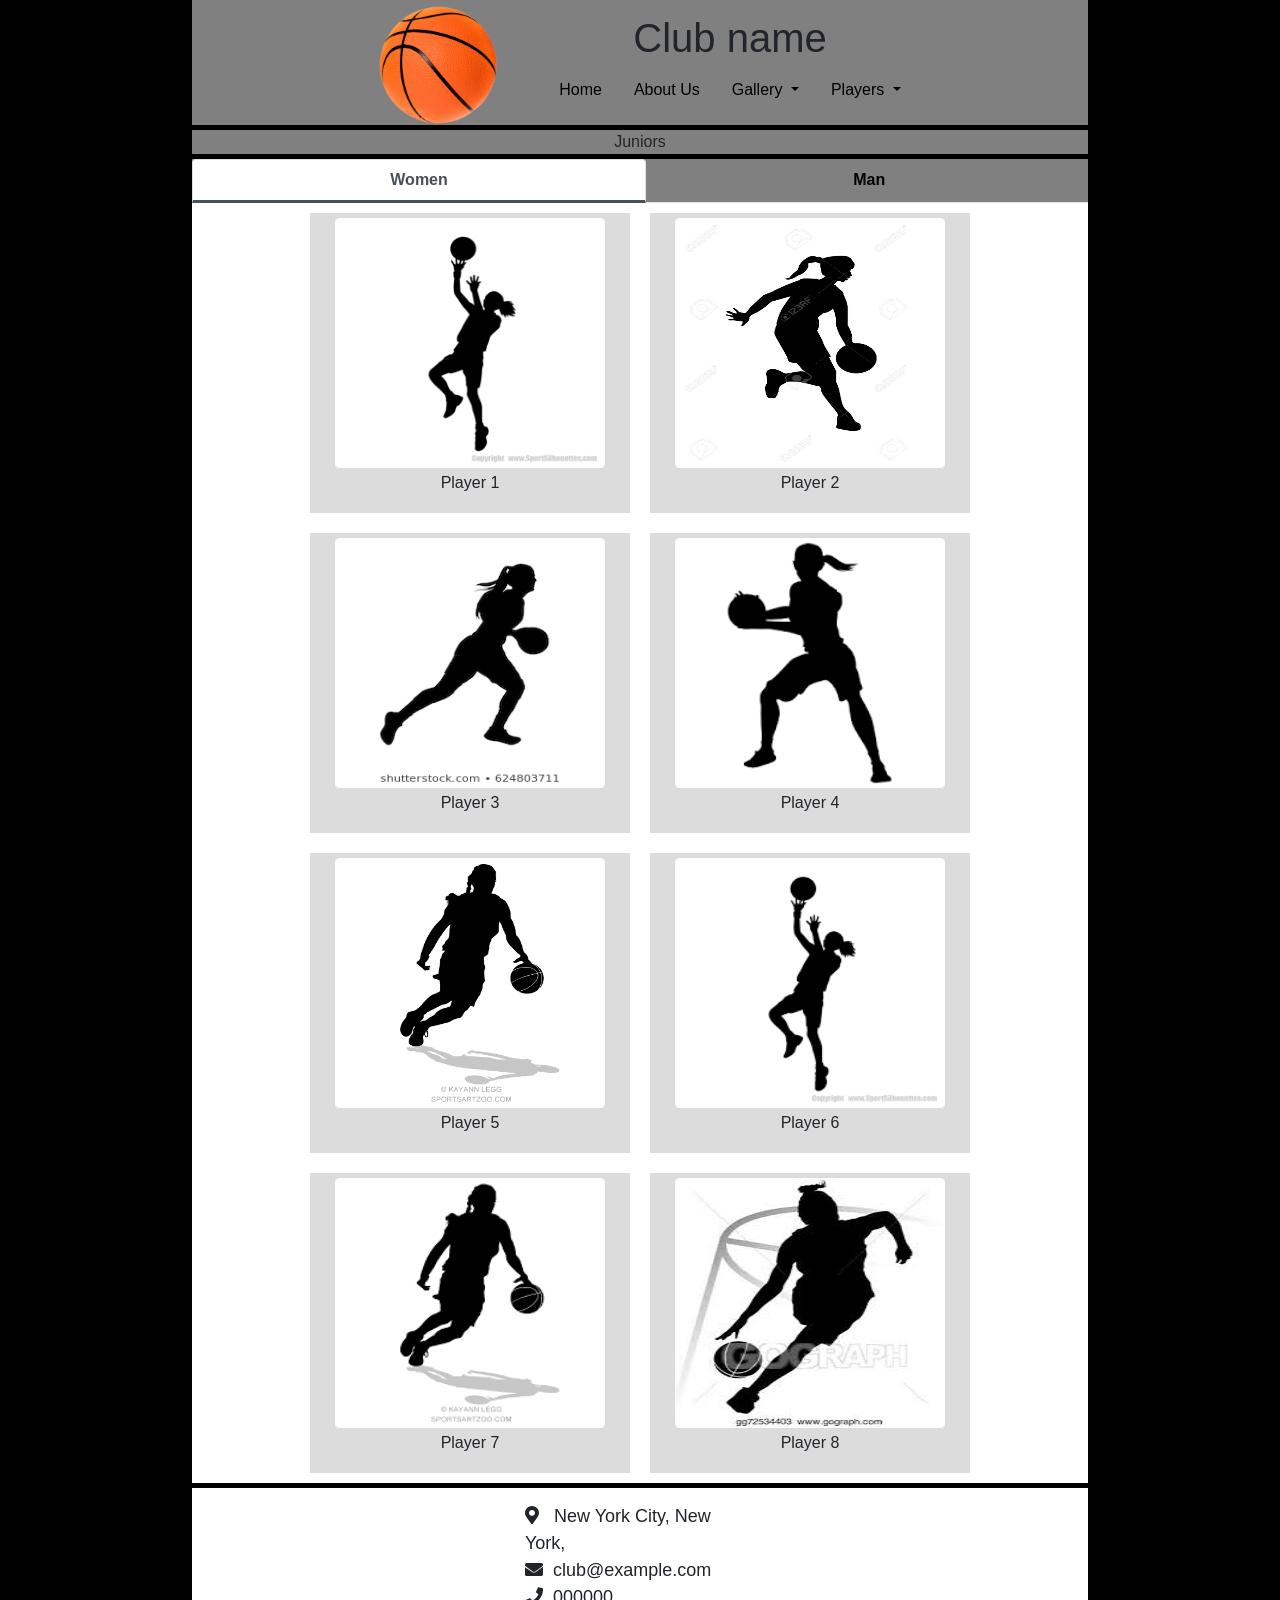
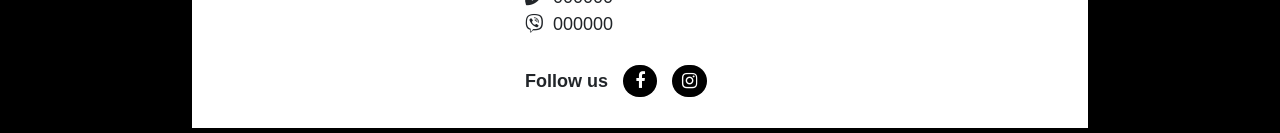
<file: html/Teams/juniors.html>
<!DOCTYPE html
  PUBLIC "-//W3C//DTD XHTML 1.0 Transitional//EN" "http://www.w3.org/TR/xhtml1/DTD/xhtml1-transitional.dtd">
<html>

<head>
  <meta http-equiv="Content-Type" content="text/html;charset=ISO-8859-1" />
  <!--ocita sva slova sem c i c pa za veliko c mozemo koristiti &Ccaron; a za malo &ccaron;
     za veliko c   &Cacute a za malo  &cacute;-->

  <title>Juniors</title>
  <link href="../../style/index.css" rel="stylesheet" type="text/css" />
  <link href="../../style/teams.css" rel="stylesheet" type="text/css" />
  <link href="../../style/footer1.css" rel="stylesheet" type="text/css" />
  <link href="../../style/lightbox.min.css" rel="stylesheet" />
  <script src="../../js/lightbox-plus-jquery.min.js"></script>
  <meta name="viewport" content="width=device-width, initial-scale=1.0" />

  <!-- Add icon library -->
  <link rel="stylesheet" href="https://use.fontawesome.com/releases/v5.6.1/css/all.css"
    integrit"sha384-gfdkjb5BdAXd+lj+gudLWI+BXq4IuLW5IT+brZEZsLFm++aCMlF1V92rMkPaX4PP"=integrit"sha384-gfdkjb5BdAXd+lj+gudLWI+BXq4IuLW5IT+brZEZsLFm++aCMlF1V92rMkPaX4PP"
    crossorigin="anonymous" />

  <!--for facebook,instagram icon -->
  <link rel="stylesheet" href="https://cdnjs.cloudflare.com/ajax/libs/font-awesome/4.7.0/css/font-awesome.min.css" />


  <link rel="stylesheet" href="https://stackpath.bootstrapcdn.com/bootstrap/4.3.1/css/bootstrap.min.css"
    integrity="sha384-ggOyR0iXCbMQv3Xipma34MD+dH/1fQ784/j6cY/iJTQUOhcWr7x9JvoRxT2MZw1T" crossorigin="anonymous">
  <script src="https://code.jquery.com/jquery-3.3.1.slim.min.js"
    integrity="sha384-q8i/X+965DzO0rT7abK41JStQIAqVgRVzpbzo5smXKp4YfRvH+8abtTE1Pi6jizo"
    crossorigin="anonymous"></script>
  <script src="https://cdnjs.cloudflare.com/ajax/libs/popper.js/1.14.7/umd/popper.min.js"
    integrity="sha384-UO2eT0CpHqdSJQ6hJty5KVphtPhzWj9WO1clHTMGa3JDZwrnQq4sF86dIHNDz0W1"
    crossorigin="anonymous"></script>
  <script src="https://stackpath.bootstrapcdn.com/bootstrap/4.3.1/js/bootstrap.min.js"
    integrity="sha384-JjSmVgyd0p3pXB1rRibZUAYoIIy6OrQ6VrjIEaFf/nJGzIxFDsf4x0xIM+B07jRM"
    crossorigin="anonymous"></script>
  <script src="../../js/gallery.js"></script>
  <script src="../../js/navLinks.js"></script>

</head>

<body>
  <div class="main">

    <div class="container1">
        <div class="container">
        <div class="row justify-content-md-center">
          <div class="col-md-auto">
            <div class="logo">
              <img src="../../images/LOGO.png">
            </div>
          </div>
          <div class="col-md-auto" id="navbar">
            <h1>Club name</h1>
            <ul class="nav ">
              <li class="nav-item">
                <a class="nav-link " href="../../index.html"> Home </a>
              </li>
              <li class="nav-item">
                <a class="nav-link" href="../contact.html"> About Us </a>
              </li>
        
              <li class="nav-item dropdown">
                <a class="nav-link dropdown-toggle" data-toggle="dropdown" href="#" role="button" aria-haspopup="true"
                  aria-expanded="false"> Gallery </a>
                <div class="dropdown-menu">
                  <a class="dropdown-item" href="../foto_gallery.html">Foto Gallery</a>
                  <a class="dropdown-item" href="../video_gallery.html">Video Gallery</a>
                </div>
              </li>
            
              <li class="nav-item dropdown">
                <a class="nav-link dropdown-toggle" data-toggle="dropdown" href="#" role="button" aria-haspopup="true"
                  aria-expanded="false"> Players </a>
                <div class="dropdown-menu">
                  <a class="dropdown-item" href="pioneers.html"> Pioneers </a>
                  <a class="dropdown-item" href="cadets.html">Cadets</a>
                  <a class="dropdown-item" href="#">Juniors</a>
                  <a class="dropdown-item" href="seniors.html">Seniors</a>
                </div>
              </li>
            </ul>
          </div>
        </div>
    </div>
    </div>
         
        <div class="containerForMobile">
            <nav class="navbar navbar-dark  indigo darken-2">

                <div class="logoForMobile">
                    <img src="../../images/LOGO.png">
                </div>
                <div class="title">
                    <h1>Club</h1>
                </div>
                <button class="navbar-toggler third-button" type="button" data-toggle="collapse"
                    data-target="#navbarSupportedContent22" aria-controls="navbarSupportedContent22"
                    aria-expanded="false" aria-label="Toggle navigation">
                    <div class="animated-icon3"><span></span><span></span><span></span></div>
                </button>
                <div class="collapse navbar-collapse" id="navbarSupportedContent22">
                    <ul class="navbar-nav mr-auto">
                        <li class="nav-item active">
                            <a class="nav-link" href="../../index.html"> Home <span
                                    class="sr-only">(current)</span></a>
                        </li>
                        <li class="nav-item">
                            <a class="nav-link" href="../contact.html"> About Us </a>
                        </li>

                        <li class="nav-item">
                            <a class="nav-link" id="galleryLink" href="#"> Gallery </a>
                            <div id="links">
                                <a class="nav-link" href="../foto_gallery.html">&nbsp;&nbsp;&nbsp;&nbsp;&nbsp;&nbsp;Foto
                                    Gallery</a>
                                <a class="nav-link"
                                    href="../video_gallery.html">&nbsp;&nbsp;&nbsp;&nbsp;&nbsp;&nbsp;Video Gallery</a>
                            </div>
                        </li>
                       
                        <li class="nav-item">
                            <a class="nav-link" id="teamsLink" href="#"> Players </a>
                            <div id="teams">
                                <a class="nav-link" href="pioneers.html">&nbsp;&nbsp;&nbsp;&nbsp;&nbsp;&nbsp;Pioneers</a>
                                <a class="nav-link" href="cadets.html">&nbsp;&nbsp;&nbsp;&nbsp;&nbsp;&nbsp;Cadets</a>
                                <a class="nav-link" href="#">&nbsp;&nbsp;&nbsp;&nbsp;&nbsp;&nbsp;Juniors</a>
                                <a class="nav-link" href="seniors.html">&nbsp;&nbsp;&nbsp;&nbsp;&nbsp;&nbsp;Seniors</a>
                            </div>
                        </li>
                    </ul>
                </div>
            </nav>
        </div>

        <div id = "name">Juniors</div>
        
        <section id="tabs" class="project-tab">
            <div class="imageContainer">
                <div class="row">
                    <div class="col-md-12">
                        <nav>
                            <div class="nav nav-tabs nav-fill" id="nav-tab" role="tablist">
                                <a class="nav-item nav-link active" id="nav-home-tab" data-toggle="tab" href="#nav-home" role="tab" aria-controls="nav-home" aria-selected="true">Women</a>
                                <a class="nav-item nav-link" id="nav-profile-tab" data-toggle="tab" href="#nav-profile" role="tab" aria-controls="nav-profile" aria-selected="false">&nbsp;&nbsp;Man&nbsp;</a>
                            </div>
                        </nav>
                        <div class="tab-content" id="nav-tabContent">
                            <div class="tab-pane fade show active" id="nav-home" role="tabpanel" aria-labelledby="nav-home-tab">
                                
                                <div class="flexContainer">
                                    <div>
                                        <a href="../../images/women/player1.gif" data-lightbox="mygallery" data-title="name">
                                          <img src="../../images/women/player1.gif" /></a>
                                        <h6>Player 1</h6>
                                    </div>
                        
                                    <div>
                                        <a href="../../images/women/player2.jpg" data-lightbox="mygallery" data-title="name"><img
                                                src="../../images/women/player2.jpg" /></a>
                                                <h6>Player 2</h6>
                                            </div>
                        
                                    <div>
                                        <a href="../../images/women/player3.jpg" data-lightbox="mygallery" data-title="name"><img
                                                src="../../images/women/player3.jpg" /></a>
                                                <h6>Player 3</h6>
                                            </div>
                        
                                    <div>
                                        <a href="../../images/women/player4.png" data-lightbox="mygallery" data-title="name"><img
                                                src="../../images/women/player4.png" /></a>
                                                <h6>Player 4</h6>
                                            </div>
                        
                                    <div>
                                        <a href="../../images/women/player5.png" data-lightbox="mygallery" data-title="name"><img
                                                src="../../images/women/player5.png" /></a>
                                                <h6>Player 5</h6>
                                            </div>
                        
                                    <div>
                                        <a href="../../images/women/player6.png" data-lightbox="mygallery" data-title="name"><img
                                                src="../../images/women/player6.png" /></a>
                                                <h6>Player 6</h6>
                                            </div>
                        
                                    <div>
                                        <a href="../../images/women/player7.png" data-lightbox="mygallery" data-title="name"><img
                                                src="../../images/women/player7.png" /></a>
                                                <h6>Player 7</h6>
                                            </div>
                        
                                    <div>
                                        <a href="../../images/women/player8.jpg" data-lightbox="mygallery" data-title="name"><img
                                                src="../../images/women/player8.jpg" /></a>
                                                <h6>Player 8</h6>
                                            </div>
                        
                                </div>                            </div>
                            <div class="tab-pane fade" id="nav-profile" role="tabpanel" aria-labelledby="nav-profile-tab">
                                <div class="flexContainer">
                                    <div>
                                        <a href="../../images/players/player1.jpg" data-lightbox="mygallery" data-title="name"><img
                                                src="../../images/players/player1.jpg" /></a>
                                        <h6>Player 1</h6>
                                    </div>
                        
                                    <div>
                                        <a href="../../images/players/player2.png" data-lightbox="mygallery" data-title="name"><img
                                                src="../../images/players/player2.png" /></a>
                                        <h6>Player 2</h6>
                                    </div>
                        
                                    <div>
                                        <a href="../../images/players/player3.jpg" data-lightbox="mygallery" data-title="name"><img
                                                src="../../images/players/player3.jpg" /></a>
                                        <h6>Player 3</h6>
                                    </div>
                        
                                    <div>
                                        <a href="../../images/players/player4.png" data-lightbox="mygallery" data-title="name"><img
                                                src="../../images/players/player4.png" /></a>
                                                <h6>Player 4</h6>
                                    </div>
                        
                                    <div>
                                        <a href="../../images/players/player5.jpg" data-lightbox="mygallery" data-title="name"><img
                                                src="../../images/players/player5.jpg" /></a>
                                                <h6>Player 5</h6>
                                    </div>
                        
                                    <div>
                                        <a href="../../images/players/player6.gif" data-lightbox="mygallery" data-title="name"><img
                                                src="../../images/players/player6.gif" /></a>
                                                <h6>Player 6</h6>
                                    </div>
                        
                                    <div>
                                        <a href="../../images/players/player7.gif" data-lightbox="mygallery" data-title="name"><img
                                                src="../../images/players/player7.gif" /></a>
                                                <h6>Player 7</h6>
                                    </div>
                        
                                    <div>
                                        <a href="../../images/players/player8.jpg" data-lightbox="mygallery" data-title="name"><img
                                                src="../../images/players/player8.jpg" /></a>
                                                <h6>Player 8</h6>
                                    </div>
                                </div>
                            </div>
                            
                        
                        </div>
                    </div>
                </div>
            </div>
        </section> 

        <footer>
            <div id="data_in_footer">
              <i class="fas fa-map-marker-alt"></i>&nbsp;&nbsp; New York City, New York, <br />
              <i class="fas fa-envelope"></i>&nbsp; club@example.com <br />
              <i class="fas fa-phone"></i>&nbsp; 000000 <br />
              <i class="fab fa-viber"></i>&nbsp; 000000 <br />
              <br />
              <p>
                <b>Follow us</b>
                &nbsp;
                <a href="https://www.facebook.com/pg/FIBAWC/" class="fa fa-facebook" target="_blank"> </a> &nbsp;
                <a href="https://www.instagram.com/world_basketball_league" class="fa fa-instagram" target="_blank"></a>
              </p>
          </div>  
        </footer> 
        </div>
        </body>
        </html>
</file>
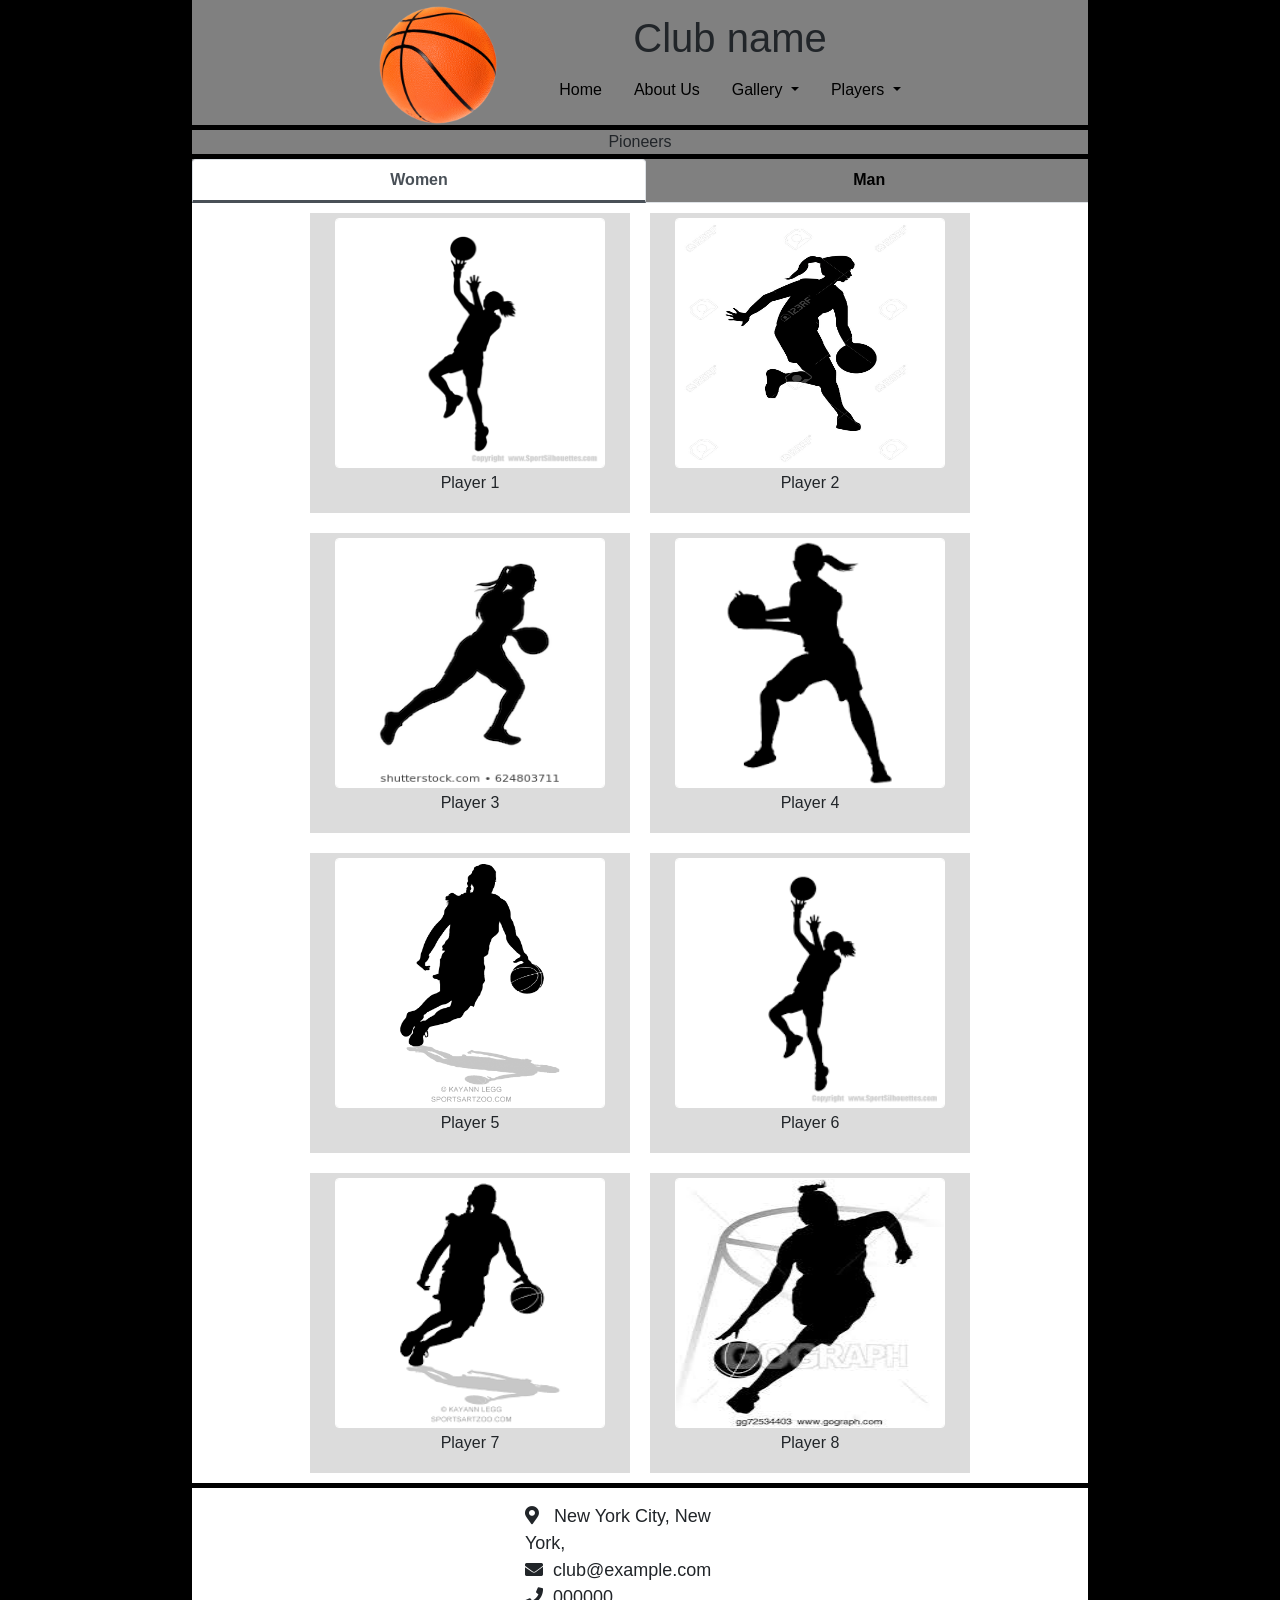
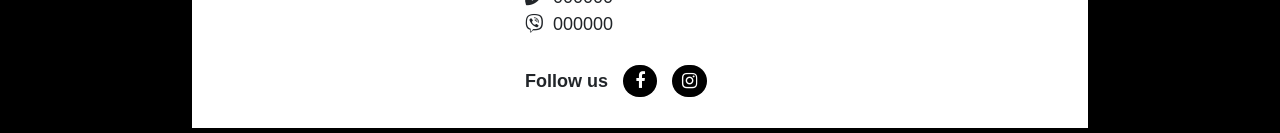
<file: html/Teams/pioneers.html>
<!DOCTYPE html
  PUBLIC "-//W3C//DTD XHTML 1.0 Transitional//EN" "http://www.w3.org/TR/xhtml1/DTD/xhtml1-transitional.dtd">
<html>

<head>
  <meta http-equiv="Content-Type" content="text/html;charset=ISO-8859-1" />
  <!--ocita sva slova sem c i c pa za veliko c mozemo koristiti &Ccaron; a za malo &ccaron;
     za veliko c   &Cacute a za malo  &cacute;-->

  <title>Pioneers</title>
  <link href="../../style/index.css" rel="stylesheet" type="text/css" />
  <link href="../../style/footer1.css" rel="stylesheet" type="text/css" />
  <link href="../../style/teams.css" rel="stylesheet" type="text/css" />
  <link href="../../style/lightbox.min.css" rel="stylesheet" />
  <script src="../../js/lightbox-plus-jquery.min.js"></script>
  <meta name="viewport" content="width=device-width, initial-scale=1.0" />

  <!-- Add icon library -->
  <link rel="stylesheet" href="https://use.fontawesome.com/releases/v5.6.1/css/all.css"
    integrit"sha384-gfdkjb5BdAXd+lj+gudLWI+BXq4IuLW5IT+brZEZsLFm++aCMlF1V92rMkPaX4PP"=integrit"sha384-gfdkjb5BdAXd+lj+gudLWI+BXq4IuLW5IT+brZEZsLFm++aCMlF1V92rMkPaX4PP"
    crossorigin="anonymous" />

  <!--for facebook,instagram icon -->
  <link rel="stylesheet" href="https://cdnjs.cloudflare.com/ajax/libs/font-awesome/4.7.0/css/font-awesome.min.css" />


  <link rel="stylesheet" href="https://stackpath.bootstrapcdn.com/bootstrap/4.3.1/css/bootstrap.min.css"
    integrity="sha384-ggOyR0iXCbMQv3Xipma34MD+dH/1fQ784/j6cY/iJTQUOhcWr7x9JvoRxT2MZw1T" crossorigin="anonymous">
  <script src="https://code.jquery.com/jquery-3.3.1.slim.min.js"
    integrity="sha384-q8i/X+965DzO0rT7abK41JStQIAqVgRVzpbzo5smXKp4YfRvH+8abtTE1Pi6jizo"
    crossorigin="anonymous"></script>
  <script src="https://cdnjs.cloudflare.com/ajax/libs/popper.js/1.14.7/umd/popper.min.js"
    integrity="sha384-UO2eT0CpHqdSJQ6hJty5KVphtPhzWj9WO1clHTMGa3JDZwrnQq4sF86dIHNDz0W1"
    crossorigin="anonymous"></script>
  <script src="https://stackpath.bootstrapcdn.com/bootstrap/4.3.1/js/bootstrap.min.js"
    integrity="sha384-JjSmVgyd0p3pXB1rRibZUAYoIIy6OrQ6VrjIEaFf/nJGzIxFDsf4x0xIM+B07jRM"
    crossorigin="anonymous"></script>
  <script src="../../js/gallery.js"></script>
  <script src="../../js/navLinks.js"></script>

</head>

<body>
  <div class="main">


    <div class="container1">
        <div class="container">
        <div class="row justify-content-md-center">
          <div class="col-md-auto">
            <div class="logo">
              <img src="../../images/LOGO.png">
            </div>
          </div>
          <div class="col-md-auto" id="navbar">
            <h1>Club name</h1>
            <ul class="nav ">
              <li class="nav-item">
                <a class="nav-link " href="../../index.html"> Home </a>
              </li>
              <li class="nav-item">
                <a class="nav-link" href="../contact.html"> About Us </a>
              </li>
              <li class="nav-item dropdown">
                <a class="nav-link dropdown-toggle" data-toggle="dropdown" href="#" role="button" aria-haspopup="true"
                  aria-expanded="false"> Gallery </a>
                <div class="dropdown-menu">
                  <a class="dropdown-item" href="../foto_gallery.html">Foto Gallery</a>
                  <a class="dropdown-item" href="../video_gallery.html">Video Gallery</a>
                </div>
              </li>
             
              <li class="nav-item dropdown">
                <a class="nav-link dropdown-toggle" data-toggle="dropdown" href="#" role="button" aria-haspopup="true"
                  aria-expanded="false"> Players </a>
                <div class="dropdown-menu">
                  <a class="dropdown-item" href="#"> Pioneers </a>
                  <a class="dropdown-item" href="cadets.html">Cadets</a>
                  <a class="dropdown-item" href="juniors.html">Juniors</a>
                  <a class="dropdown-item" href="seniors.html">Seniors</a>
                </div>
              </li>
            </ul>
          </div>
        </div>
    </div>
    </div>
         
        <div class="containerForMobile">
            <nav class="navbar navbar-dark  indigo darken-2">

                <div class="logoForMobile">
                    <img src="../../images/LOGO.png">
                </div>
                <div class="title">
                    <h1>Club</h1>
                </div>
                <button class="navbar-toggler third-button" type="button" data-toggle="collapse"
                    data-target="#navbarSupportedContent22" aria-controls="navbarSupportedContent22"
                    aria-expanded="false" aria-label="Toggle navigation">
                    <div class="animated-icon3"><span></span><span></span><span></span></div>
                </button>
                <div class="collapse navbar-collapse" id="navbarSupportedContent22">
                    <ul class="navbar-nav mr-auto">
                        <li class="nav-item active">
                            <a class="nav-link" href="../../index.html"> Home <span
                                    class="sr-only">(current)</span></a>
                        </li>
                        <li class="nav-item">
                            <a class="nav-link" href="../contact.html"> About Us </a>
                        </li>

                        <li class="nav-item">
                            <a class="nav-link" id="galleryLink" href="#"> Gallery </a>
                            <div id="links">
                                <a class="nav-link" href="../foto_gallery.html">&nbsp;&nbsp;&nbsp;&nbsp;&nbsp;&nbsp;Foto
                                    Gallery</a>
                                <a class="nav-link"
                                    href="../video_gallery.html">&nbsp;&nbsp;&nbsp;&nbsp;&nbsp;&nbsp;Video Gallery</a>
                            </div>
                        </li>
                       
                        <li class="nav-item">
                            <a class="nav-link" id="teamsLink" href="#"> Players </a>
                            <div id="teams">
                                <a class="nav-link" href="#">&nbsp;&nbsp;&nbsp;&nbsp;&nbsp;&nbsp;Pioneers</a>
                                <a class="nav-link" href="cadets.html">&nbsp;&nbsp;&nbsp;&nbsp;&nbsp;&nbsp;Cadets</a>
                                <a class="nav-link" href="juniors.html">&nbsp;&nbsp;&nbsp;&nbsp;&nbsp;&nbsp;Juniors</a>
                                <a class="nav-link" href="seniors.html">&nbsp;&nbsp;&nbsp;&nbsp;&nbsp;&nbsp;Seniors</a>
                            </div>
                        </li>
                    </ul>
                </div>
            </nav>
        </div>
 
        <div id="name">Pioneers</div>

        <section id="tabs" class="project-tab">
            <div class="imageContainer">
                <div class="row">
                    <div class="col-md-12">
                        <nav>
                            <div class="nav nav-tabs nav-fill" id="nav-tab" role="tablist">
                                <a class="nav-item nav-link active" id="nav-home-tab" data-toggle="tab" href="#nav-home" role="tab" aria-controls="nav-home" aria-selected="true">Women</a>
                                <a class="nav-item nav-link" id="nav-profile-tab" data-toggle="tab" href="#nav-profile" role="tab" aria-controls="nav-profile" aria-selected="false">&nbsp;&nbsp;Man&nbsp;</a>
                            </div>
                        </nav>
                        <div class="tab-content" id="nav-tabContent">
                            <div class="tab-pane fade show active" id="nav-home" role="tabpanel" aria-labelledby="nav-home-tab">
                                
                                <div class="flexContainer">
                                    <div>
                                        <a href="../../images/women/player1.gif" data-lightbox="mygallery" data-title="name"><img
                                                src="../../images/women/player1.gif" /></a>
                                        <h6>Player 1</h6>
                                    </div>
                        
                                    <div>
                                        <a href="../../images/women/player2.jpg" data-lightbox="mygallery" data-title="name"><img
                                                src="../../images/women/player2.jpg" /></a>
                                                <h6>Player 2</h6>
                                            </div>
                        
                                    <div>
                                        <a href="../../images/women/player3.jpg" data-lightbox="mygallery" data-title="name"><img
                                                src="../../images/women/player3.jpg" /></a>
                                                <h6>Player 3</h6>
                                            </div>
                        
                                    <div>
                                        <a href="../../images/women/player4.png" data-lightbox="mygallery" data-title="name"><img
                                                src="../../images/women/player4.png" /></a>
                                                <h6>Player 4</h6>
                                            </div>
                        
                                    <div>
                                        <a href="../../images/women/player5.png" data-lightbox="mygallery" data-title="name"><img
                                                src="../../images/women/player5.png" /></a>
                                                <h6>Player 5</h6>
                                            </div>
                        
                                    <div>
                                        <a href="../../images/women/player6.png" data-lightbox="mygallery" data-title="name"><img
                                                src="../../images/women/player6.png" /></a>
                                                <h6>Player 6</h6>
                                            </div>
                        
                                    <div>
                                        <a href="../../images/women/player7.png" data-lightbox="mygallery" data-title="name"><img
                                                src="../../images/women/player7.png" /></a>
                                                <h6>Player 7</h6>
                                            </div>
                        
                                    <div>
                                        <a href="../../images/women/player8.jpg" data-lightbox="mygallery" data-title="name"><img
                                                src="../../images/women/player8.jpg" /></a>
                                                <h6>Player 8</h6>
                                            </div>
                        
                                </div>                            </div>
                            <div class="tab-pane fade" id="nav-profile" role="tabpanel" aria-labelledby="nav-profile-tab">
                                <div class="flexContainer">
                                    <div>
                                        <a href="../../images/players/player1.jpg" data-lightbox="mygallery" data-title="name"><img
                                                src="../../images/players/player1.jpg" /></a>
                                        <h6>Player 1</h6>
                                    </div>
                        
                                    <div>
                                        <a href="../../images/players/player2.png" data-lightbox="mygallery" data-title="name"><img
                                                src="../../images/players/player2.png" /></a>
                                        <h6>Player 2</h6>
                                    </div>
                        
                                    <div>
                                        <a href="../../images/players/player3.jpg" data-lightbox="mygallery" data-title="name"><img
                                                src="../../images/players/player3.jpg" /></a>
                                        <h6>Player 3</h6>
                                    </div>
                        
                                    <div>
                                        <a href="../../images/players/player4.png" data-lightbox="mygallery" data-title="name"><img
                                                src="../../images/players/player4.png" /></a>
                                                <h6>Player 4</h6>
                                    </div>
                        
                                    <div>
                                        <a href="../../images/players/player5.jpg" data-lightbox="mygallery" data-title="name"><img
                                                src="../../images/players/player5.jpg" /></a>
                                                <h6>Player 5</h6>
                                    </div>
                        
                                    <div>
                                        <a href="../../images/players/player6.gif" data-lightbox="mygallery" data-title="name"><img
                                                src="../../images/players/player6.gif" /></a>
                                                <h6>Player 6</h6>
                                    </div>
                        
                                    <div>
                                        <a href="../../images/players/player7.gif" data-lightbox="mygallery" data-title="name"><img
                                                src="../../images/players/player7.gif" /></a>
                                                <h6>Player 7</h6>
                                    </div>
                        
                                    <div>
                                        <a href="../../images/players/player8.jpg" data-lightbox="mygallery" data-title="name"><img
                                                src="../../images/players/player8.jpg" /></a>
                                                <h6>Player 8</h6>
                                    </div>
                                </div>
                            </div>
                            
                        
                        </div>
                    </div>
                </div>
            </div>
        </section> 


        <footer>
            <div id="data_in_footer">
              <i class="fas fa-map-marker-alt"></i>&nbsp;&nbsp; New York City, New York, <br />
              <i class="fas fa-envelope"></i>&nbsp; club@example.com <br />
              <i class="fas fa-phone"></i>&nbsp; 000000 <br />
              <i class="fab fa-viber"></i>&nbsp; 000000 <br />
              <br />
              <p>
                <b>Follow us</b>
                &nbsp;
                <a href="https://www.facebook.com/pg/FIBAWC/" class="fa fa-facebook" target="_blank"> </a> &nbsp;
                <a href="https://www.instagram.com/world_basketball_league" class="fa fa-instagram" target="_blank"></a>
              </p>
          </div>  
        </footer> 
        </div>
        </body>
        </html>
</file>
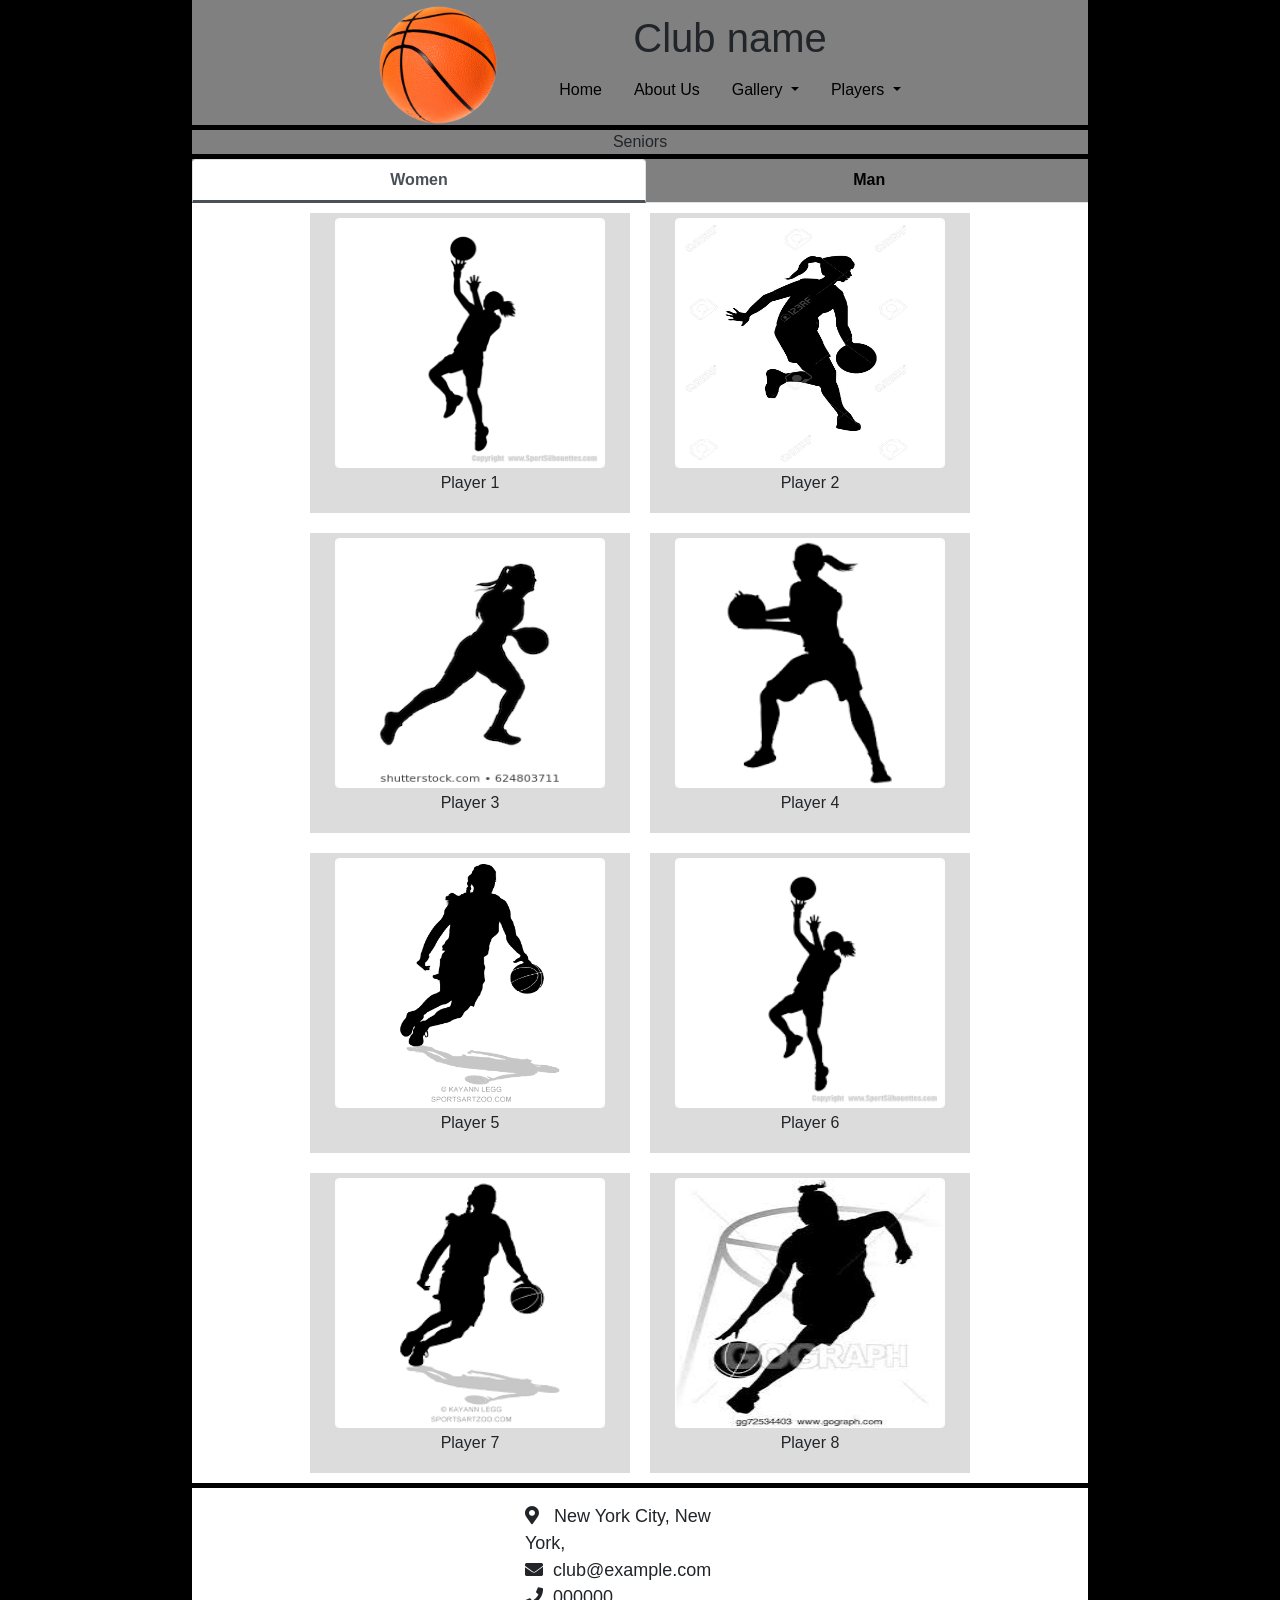
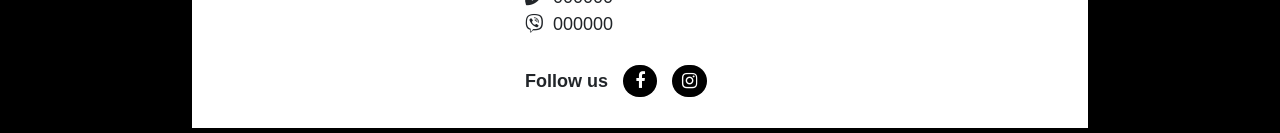
<file: html/Teams/seniors.html>
<!DOCTYPE html
  PUBLIC "-//W3C//DTD XHTML 1.0 Transitional//EN" "http://www.w3.org/TR/xhtml1/DTD/xhtml1-transitional.dtd">
<html>

<head>
  <meta http-equiv="Content-Type" content="text/html;charset=ISO-8859-1" />
  <!--ocita sva slova sem c i c pa za veliko c mozemo koristiti &Ccaron; a za malo &ccaron;
     za veliko c   &Cacute a za malo  &cacute;-->

  <title>Seniors</title>
  <link href="../../style/index.css" rel="stylesheet" type="text/css" />
  <link href="../../style/footer1.css" rel="stylesheet" type="text/css" />
  <link href="../../style/teams.css" rel="stylesheet" type="text/css" />
  <link href="../../style/lightbox.min.css" rel="stylesheet" />
  <script src="../../js/lightbox-plus-jquery.min.js"></script>

  <meta name="viewport" content="width=device-width, initial-scale=1.0" />

  <!-- Add icon library -->
  <link rel="stylesheet" href="https://use.fontawesome.com/releases/v5.6.1/css/all.css"
    integrit"sha384-gfdkjb5BdAXd+lj+gudLWI+BXq4IuLW5IT+brZEZsLFm++aCMlF1V92rMkPaX4PP"=integrit"sha384-gfdkjb5BdAXd+lj+gudLWI+BXq4IuLW5IT+brZEZsLFm++aCMlF1V92rMkPaX4PP"
    crossorigin="anonymous" />

  <!--for facebook,instagram icon -->
  <link rel="stylesheet" href="https://cdnjs.cloudflare.com/ajax/libs/font-awesome/4.7.0/css/font-awesome.min.css" />


  <link rel="stylesheet" href="https://stackpath.bootstrapcdn.com/bootstrap/4.3.1/css/bootstrap.min.css"
    integrity="sha384-ggOyR0iXCbMQv3Xipma34MD+dH/1fQ784/j6cY/iJTQUOhcWr7x9JvoRxT2MZw1T" crossorigin="anonymous">
  <script src="https://code.jquery.com/jquery-3.3.1.slim.min.js"
    integrity="sha384-q8i/X+965DzO0rT7abK41JStQIAqVgRVzpbzo5smXKp4YfRvH+8abtTE1Pi6jizo"
    crossorigin="anonymous"></script>
  <script src="https://cdnjs.cloudflare.com/ajax/libs/popper.js/1.14.7/umd/popper.min.js"
    integrity="sha384-UO2eT0CpHqdSJQ6hJty5KVphtPhzWj9WO1clHTMGa3JDZwrnQq4sF86dIHNDz0W1"
    crossorigin="anonymous"></script>
  <script src="https://stackpath.bootstrapcdn.com/bootstrap/4.3.1/js/bootstrap.min.js"
    integrity="sha384-JjSmVgyd0p3pXB1rRibZUAYoIIy6OrQ6VrjIEaFf/nJGzIxFDsf4x0xIM+B07jRM"
    crossorigin="anonymous"></script>
  <script src="../../js/gallery.js"></script>
  <script src="../../js/navLinks.js"></script>

</head>

<body>
  <div class="main">

  
    <div class="container1">
        <div class="container">
        <div class="row justify-content-md-center">
          <div class="col-md-auto">
            <div class="logo">
              <img src="../../images/LOGO.png">
            </div>
          </div>
          <div class="col-md-auto" id="navbar">
            <h1>Club name</h1>
            <ul class="nav ">
              <li class="nav-item">
                <a class="nav-link " href="../../index.html"> Home </a>
              </li>
              <li class="nav-item">
                <a class="nav-link" href="../contact.html"> About Us </a>
              </li>
              <li class="nav-item dropdown">
                <a class="nav-link dropdown-toggle" data-toggle="dropdown" href="#" role="button" aria-haspopup="true"
                  aria-expanded="false"> Gallery </a>
                <div class="dropdown-menu">
                  <a class="dropdown-item" href="../foto_gallery.html">Foto Gallery</a>
                  <a class="dropdown-item" href="../video_gallery.html">Video Gallery</a>
                </div>
              </li>
              
              <li class="nav-item dropdown">
                <a class="nav-link dropdown-toggle" data-toggle="dropdown" href="#" role="button" aria-haspopup="true"
                  aria-expanded="false"> Players </a>
                <div class="dropdown-menu">
                  <a class="dropdown-item" href="pioneers.html"> Pioneers </a>
                  <a class="dropdown-item" href="cadets.html">Cadets</a>
                  <a class="dropdown-item" href="juniors.html">Juniors</a>
                  <a class="dropdown-item" href="#">Seniors</a>
                </div>
              </li>
            </ul>
          </div>
        </div>
    </div>
    </div>
         
        <div class="containerForMobile">
            <nav class="navbar navbar-dark  indigo darken-2">

                <div class="logoForMobile">
                    <img src="../../images/LOGO.png">
                </div>
                <div class="title">
                    <h1>Club</h1>
                </div>
                <button class="navbar-toggler third-button" type="button" data-toggle="collapse"
                    data-target="#navbarSupportedContent22" aria-controls="navbarSupportedContent22"
                    aria-expanded="false" aria-label="Toggle navigation">
                    <div class="animated-icon3"><span></span><span></span><span></span></div>
                </button>
                <div class="collapse navbar-collapse" id="navbarSupportedContent22">
                    <ul class="navbar-nav mr-auto">
                        <li class="nav-item active">
                            <a class="nav-link" href="../../index.html"> Home <span
                                    class="sr-only">(current)</span></a>
                        </li>
                        <li class="nav-item">
                            <a class="nav-link" href="../contact.html"> About Us </a>
                        </li>

                        <li class="nav-item">
                            <a class="nav-link" id="galleryLink" href="#"> Gallery </a>
                            <div id="links">
                                <a class="nav-link" href="../foto_gallery.html">&nbsp;&nbsp;&nbsp;&nbsp;&nbsp;&nbsp;Foto
                                    Gallery</a>
                                <a class="nav-link"
                                    href="../video_gallery.html">&nbsp;&nbsp;&nbsp;&nbsp;&nbsp;&nbsp;Video Gallery</a>
                            </div>
                        </li>
                       
                        <li class="nav-item">
                            <a class="nav-link" id="teamsLink" href="#"> Players </a>
                            <div id="teams">
                                <a class="nav-link" href="pioneers.html">&nbsp;&nbsp;&nbsp;&nbsp;&nbsp;&nbsp;Pioneers</a>
                                <a class="nav-link" href="cadets.html">&nbsp;&nbsp;&nbsp;&nbsp;&nbsp;&nbsp;Cadets</a>
                                <a class="nav-link" href="juniors.html">&nbsp;&nbsp;&nbsp;&nbsp;&nbsp;&nbsp;Juniors</a>
                                <a class="nav-link" href="#">&nbsp;&nbsp;&nbsp;&nbsp;&nbsp;&nbsp;Seniors</a>
                            </div>
                        </li>
                    </ul>
                </div>
            </nav>
        </div>

        <div id = "name">Seniors</div>
     
        <section id="tabs" class="project-tab">
            <div class="imageContainer">
                <div class="row">
                    <div class="col-md-12">
                        <nav>
                            <div class="nav nav-tabs nav-fill" id="nav-tab" role="tablist">
                                <a class="nav-item nav-link active" id="nav-home-tab" data-toggle="tab" href="#nav-home" role="tab" aria-controls="nav-home" aria-selected="true">Women</a>
                                <a class="nav-item nav-link" id="nav-profile-tab" data-toggle="tab" href="#nav-profile" role="tab" aria-controls="nav-profile" aria-selected="false">&nbsp;&nbsp;Man&nbsp;</a>
                            </div>
                        </nav>
                        <div class="tab-content" id="nav-tabContent">
                            <div class="tab-pane fade show active" id="nav-home" role="tabpanel" aria-labelledby="nav-home-tab">
                                
                                <div class="flexContainer">
                                    <div>
                                        <a href="../../images/women/player1.gif" data-lightbox="mygallery" data-title="name"><img
                                                src="../../images/women/player1.gif" /></a>
                                        <h6>Player 1</h6>
                                    </div>
                        
                                    <div>
                                        <a href="../../images/women/player2.jpg" data-lightbox="mygallery" data-title="name"><img
                                                src="../../images/women/player2.jpg" /></a>
                                                <h6>Player 2</h6>
                                            </div>
                        
                                    <div>
                                        <a href="../../images/women/player3.jpg" data-lightbox="mygallery" data-title="name"><img
                                                src="../../images/women/player3.jpg" /></a>
                                                <h6>Player 3</h6>
                                            </div>
                        
                                    <div>
                                        <a href="../../images/women/player4.png" data-lightbox="mygallery" data-title="name"><img
                                                src="../../images/women/player4.png" /></a>
                                                <h6>Player 4</h6>
                                            </div>
                        
                                    <div>
                                        <a href="../../images/women/player5.png" data-lightbox="mygallery" data-title="name"><img
                                                src="../../images/women/player5.png" /></a>
                                                <h6>Player 5</h6>
                                            </div>
                        
                                    <div>
                                        <a href="../../images/women/player6.png" data-lightbox="mygallery" data-title="name"><img
                                                src="../../images/women/player6.png" /></a>
                                                <h6>Player 6</h6>
                                            </div>
                        
                                    <div>
                                        <a href="../../images/women/player7.png" data-lightbox="mygallery" data-title="name"><img
                                                src="../../images/women/player7.png" /></a>
                                                <h6>Player 7</h6>
                                            </div>
                        
                                    <div>
                                        <a href="../../images/women/player8.jpg" data-lightbox="mygallery" data-title="name"><img
                                                src="../../images/women/player8.jpg" /></a>
                                                <h6>Player 8</h6>
                                            </div>
                        
                                </div>                            </div>
                            <div class="tab-pane fade" id="nav-profile" role="tabpanel" aria-labelledby="nav-profile-tab">
                                <div class="flexContainer">
                                    <div>
                                        <a href="../../images/players/player1.jpg" data-lightbox="mygallery" data-title="name"><img
                                                src="../../images/players/player1.jpg" /></a>
                                        <h6>Player 1</h6>
                                    </div>
                        
                                    <div>
                                        <a href="../../images/players/player2.png" data-lightbox="mygallery" data-title="name"><img
                                                src="../../images/players/player2.png" /></a>
                                        <h6>Player 2</h6>
                                    </div>
                        
                                    <div>
                                        <a href="../../images/players/player3.jpg" data-lightbox="mygallery" data-title="name"><img
                                                src="../../images/players/player3.jpg" /></a>
                                        <h6>Player 3</h6>
                                    </div>
                        
                                    <div>
                                        <a href="../../images/players/player4.png" data-lightbox="mygallery" data-title="name"><img
                                                src="../../images/players/player4.png" /></a>
                                                <h6>Player 4</h6>
                                    </div>
                        
                                    <div>
                                        <a href="../../images/players/player5.jpg" data-lightbox="mygallery" data-title="name"><img
                                                src="../../images/players/player5.jpg" /></a>
                                                <h6>Player 5</h6>
                                    </div>
                        
                                    <div>
                                        <a href="../../images/players/player6.gif" data-lightbox="mygallery" data-title="name"><img
                                                src="../../images/players/player6.gif" /></a>
                                                <h6>Player 6</h6>
                                    </div>
                        
                                    <div>
                                        <a href="../../images/players/player7.gif" data-lightbox="mygallery" data-title="name"><img
                                                src="../../images/players/player7.gif" /></a>
                                                <h6>Player 7</h6>
                                    </div>
                        
                                    <div>
                                        <a href="../../images/players/player8.jpg" data-lightbox="mygallery" data-title="name"><img
                                                src="../../images/players/player8.jpg" /></a>
                                                <h6>Player 8</h6>
                                    </div>
                                </div>
                            </div>
                            
                        
                        </div>
                    </div>
                </div>
            </div>
        </section> 


        <footer>
            <div id="data_in_footer">
              <i class="fas fa-map-marker-alt"></i>&nbsp;&nbsp; New York City, New York, <br />
              <i class="fas fa-envelope"></i>&nbsp; club@example.com <br />
              <i class="fas fa-phone"></i>&nbsp; 000000 <br />
              <i class="fab fa-viber"></i>&nbsp; 000000 <br />
              <br />
              <p>
                <b>Follow us</b>
                &nbsp;
                <a href="https://www.facebook.com/pg/FIBAWC/" class="fa fa-facebook" target="_blank"> </a> &nbsp;
                <a href="https://www.instagram.com/world_basketball_league" class="fa fa-instagram" target="_blank"></a>
              </p>
          </div>  
        </footer> 
        </div>
        </body>
        </html>
</file>
<file: style/index.css>
* {
    box-sizing: border-box
}

body {
    background-color:black!important;
    font-family: Arial, Helvetica, sans-serif;
    line-height: 1.5!important;
}

.main {
    position: relative;
    width: 70%;
    margin: auto;
    margin: auto;
}

.logo{
    width: 150px;
}
img{
    margin-top:5px;
    width: 150px;
    /* border-radius:20px; */
}

#navbar{
    text-align: center;
    position: relative;
    margin-top: auto;
    margin-bottom: auto;
}

h1{
    font-family: Arial, Helvetica, sans-serif
}

li a{
    color:black;
    font-family: Arial, Helvetica, sans-serif
}
li a:hover{
    color:red;
    background-color: #808080!important;
}

.container1{
    background-color: #808080;
    position: relative;
    

}

.dropdown-item {
    background-color:white!important;
}
.containerForMobile{
    display: none;
}

#slideshow{
    width: 100%;
}


@media (max-width: 1000px) {

    .main {
        width: 90%;
    }

    .container1{
        display: none;
    }

    .containerForMobile{
        width: 100%;
        background-color:#808080;
        display: inline-block;
    } 

    .logoForMobile{
        width: 70px;
        position: relative;
        display: inline-block;
    }

    img{
        margin-top:5px;
        margin-left: 0px;
        margin-bottom: 5px;
        width: 70px;
        /* border-radius:20px; */
    }
    .title{
        width: 100px; /*can be in percentage also.*/
        height: auto;
        margin: 0 auto;
        padding: 10px;
        position: relative;
        display: inline-block;
    }  
    
    .h3-responsive{
         font-size: 10px;
         margin-bottom: 0px;
    }

    p{
        font-size: 12px;
     }

    .carousel-indicators{
        height: 0px;
    }
    .carousel-caption{
       height:50px;
    }

    .containerForMobile{
        width: 100%;
        background-color:#808080;
        display: inline-block;

    }
    #links{
        display: none;
    }

    #teams{
        display: none;
    }

    
    

.animated-icon1, .animated-icon2, .animated-icon3 {
width: 30px;
height: 20px;
position: relative;
margin: 0px;
-webkit-transform: rotate(0deg);
-moz-transform: rotate(0deg);
-o-transform: rotate(0deg);
transform: rotate(0deg);
-webkit-transition: .5s ease-in-out;
-moz-transition: .5s ease-in-out;
-o-transition: .5s ease-in-out;
transition: .5s ease-in-out;
cursor: pointer;
}

.animated-icon1 span, .animated-icon2 span, .animated-icon3 span {
display: block;
position: absolute;
height: 3px;
width: 100%;
border-radius: 9px;
opacity: 1;
left: 0;
-webkit-transform: rotate(0deg);
-moz-transform: rotate(0deg);
-o-transform: rotate(0deg);
transform: rotate(0deg);
-webkit-transition: .25s ease-in-out;
-moz-transition: .25s ease-in-out;
-o-transition: .25s ease-in-out;
transition: .25s ease-in-out;
}

.animated-icon1 span {
background: #e65100;
}

.animated-icon2 span {
background: #e3f2fd;
}

.animated-icon3 span {
background: #f3e5f5;
}

.animated-icon1 span:nth-child(1) {
top: 0px;
}

.animated-icon1 span:nth-child(2) {
top: 10px;
}

.animated-icon1 span:nth-child(3) {
top: 20px;
}

.animated-icon1.open span:nth-child(1) {
top: 11px;
-webkit-transform: rotate(135deg);
-moz-transform: rotate(135deg);
-o-transform: rotate(135deg);
transform: rotate(135deg);
}

.animated-icon1.open span:nth-child(2) {
opacity: 0;
left: -60px;
}

.animated-icon1.open span:nth-child(3) {
top: 11px;
-webkit-transform: rotate(-135deg);
-moz-transform: rotate(-135deg);
-o-transform: rotate(-135deg);
transform: rotate(-135deg);
}

/* Icon 3*/

.animated-icon2 span:nth-child(1) {
top: 0px;
}

.animated-icon2 span:nth-child(2), .animated-icon2 span:nth-child(3) {
top: 10px;
}

.animated-icon2 span:nth-child(4) {
top: 20px;
}

.animated-icon2.open span:nth-child(1) {
top: 11px;
width: 0%;
left: 50%;
}

.animated-icon2.open span:nth-child(2) {
-webkit-transform: rotate(45deg);
-moz-transform: rotate(45deg);
-o-transform: rotate(45deg);
transform: rotate(45deg);
}

.animated-icon2.open span:nth-child(3) {
-webkit-transform: rotate(-45deg);
-moz-transform: rotate(-45deg);
-o-transform: rotate(-45deg);
transform: rotate(-45deg);
}

.animated-icon2.open span:nth-child(4) {
top: 11px;
width: 0%;
left: 50%;
}

/* Icon 4 */

.animated-icon3 span:nth-child(1) {
top: 0px;
-webkit-transform-origin: left center;
-moz-transform-origin: left center;
-o-transform-origin: left center;
transform-origin: left center;
}

.animated-icon3 span:nth-child(2) {
top: 10px;
-webkit-transform-origin: left center;
-moz-transform-origin: left center;
-o-transform-origin: left center;
transform-origin: left center;
}

.animated-icon3 span:nth-child(3) {
top: 20px;
-webkit-transform-origin: left center;
-moz-transform-origin: left center;
-o-transform-origin: left center;
transform-origin: left center;
}

.animated-icon3.open span:nth-child(1) {
-webkit-transform: rotate(45deg);
-moz-transform: rotate(45deg);
-o-transform: rotate(45deg);
transform: rotate(45deg);
top: 0px;
left: 8px;
}

.animated-icon3.open span:nth-child(2) {
width: 0%;
opacity: 0;
}

.animated-icon3.open span:nth-child(3) {
-webkit-transform: rotate(-45deg);
-moz-transform: rotate(-45deg);
-o-transform: rotate(-45deg);
transform: rotate(-45deg);
top: 21px;
left: 8px;
}
        

      /* Only for snippet */
.double-nav .breadcrumb-dn {
    color: #fff;
}


}
</file>
<file: style/footer1.css>
* {
    box-sizing: border-box
}

footer {
    position: relative;
    width: 100%;
    background-color: white;
    margin-top: 5px;
    margin-bottom: 5px;
    font-size: 18px;
    overflow: hidden;
    display: flex;
    justify-content: center;
    flex-wrap: wrap;
    /* background-color: red; */
}

#data_in_footer {
    background-color: white;
    padding: 15px;
    height: auto;
	width:260px;
    overflow: hidden;
    margin:auto;
}

footer a {
    color: black;
}

.fa {
    text-decoration: none;
    background-color: black;
    color: white;
    text-align: center;
    padding-top: 7px;
    padding-bottom: 7px;
    padding-left: 10px;
    padding-right: 10px;
    font-size: 15px;
    border: 1px solid color:#333333;
    border-radius: 25px;
}

.fa-facebook {
    padding-left: 12px;
    padding-right: 12px;
}

a:hover {
    color: red!important;
}
</file>
<file: style/contact.css>
.googleMap{
    width: 100%;
    margin-top: 5px;
    height: 500px;
    margin-bottom: 5px;
}

.map-container{
    overflow:hidden;
    padding-bottom:56.25%;
    position:relative;
    height:300px;
    }
    .map-container iframe{
    left:0;
    top:0;
    height:500px;
    width:100%;
    position:absolute;
    }

@media (max-width: 1000px) {
    
    .map-container iframe{
        height:300px;
    }
    .googleMap{
        height: 300px;
    }
}
</file>
<file: style/foto_gallery.css>
.flexContainer {
    position: relative;
    width: 100%;
    margin-top: 5px;
    padding-bottom: 50px;
    background-color: white;
    display: flex;
    justify-content: center;
    flex-wrap: wrap;
  }
    .flexContainer > div {
        background-color: white;
        width: 270px;
        height: 250px;
        margin: 10px;
    }
  
    .flexContainer img {
        border: 1px solid white;
        border-radius: 4px;
        width: 270px;
        height: 230px;
        box-sizing: border-box;
        font-size: 12px;
        filter: grayscale(60%);
    }
  
    .flexContainer img:hover {
        filter: grayscale(0);
    }

    .lb-nav a.lb-next{
           opacity:0.31!important;
    }

    .lb-nav a.lb-prev{
        opacity:0.31!important;
    }
</file>
<file: style/video_gallery.css>
.videoDiv{
    margin-top: 5px;
    background-color: white;
    width: auto;
}
.carousel-control-next-icon{
    background-image: url(../images/next.png)!important;
    opacity:1!important;

}

.carousel-control-prev-icon{
    background-image: url(../images/prev.png)!important;
    opacity:1!important;

}

.carousel-indicators li {
    background-color: red!important;
}
</file>
<file: style/teams.css>
#name{
    width: 100%;
    margin-top: 5px;
    background-color:#808080;    
    text-align: center;
    font-family: Arial, Helvetica, sans-serif
}


.flexContainer {
    position: relative;
    width: 100%;
    background-color: white;
    display: flex;
    justify-content: center;
    flex-wrap: wrap;
    font-family: Arial, Helvetica, sans-serif
  }
    .flexContainer > div {
        background-color: gainsboro;
        width: 320px;
        height: 300px;
        margin: 10px;
    }
  
    .flexContainer img {
        border: 1px solid white;
        border-radius: 4px;
        width: 270px;
        height: 250px;
        box-sizing: border-box;
        font-size: 12px;
        filter: grayscale(60%);

        display: block;
        margin-left: auto;
        margin-right: auto;
    }
  
    .flexContainer img:hover {
        filter: grayscale(0);
    }

    h6{
        font-size: 17px;
        text-align: center;
        padding-top: 5px;
    }

    .project-tab #tabs{
        background: #007b5e;
        color: #eee;
    }
    .project-tab #tabs h6.section-title{
        color: #eee;
    }
    .project-tab #tabs .nav-tabs .nav-item.show .nav-link, .nav-tabs .nav-link.active {
        color: #0062cc;
        background-color: transparent;
        border-color: transparent transparent #f3f3f3;
        border-bottom: 3px solid !important;
        font-size: 16px;
        font-weight: bold;
    }
    .project-tab .nav-link {
        border: 1px solid transparent;
        border-top-left-radius: .25rem;
        border-top-right-radius: .25rem;
        color:black;
        font-size: 16px;
        font-weight: 600;
    }
    .project-tab .nav-link:hover {
        border: none;
    }
    .project-tab thead{
        background: #f3f3f3;
        color: #333;
    }
    .project-tab a{
        text-decoration: none;
        color: #333;
        font-weight: 600;
    }

    section {
        margin-top:5px;
    }

    .imageContainer{
        background-color:#808080;    
    }
  
    .lb-nav a.lb-next{
        opacity:0.31!important;
    }

    .lb-nav a.lb-prev{
        opacity:0.31!important;
    }
</file>
